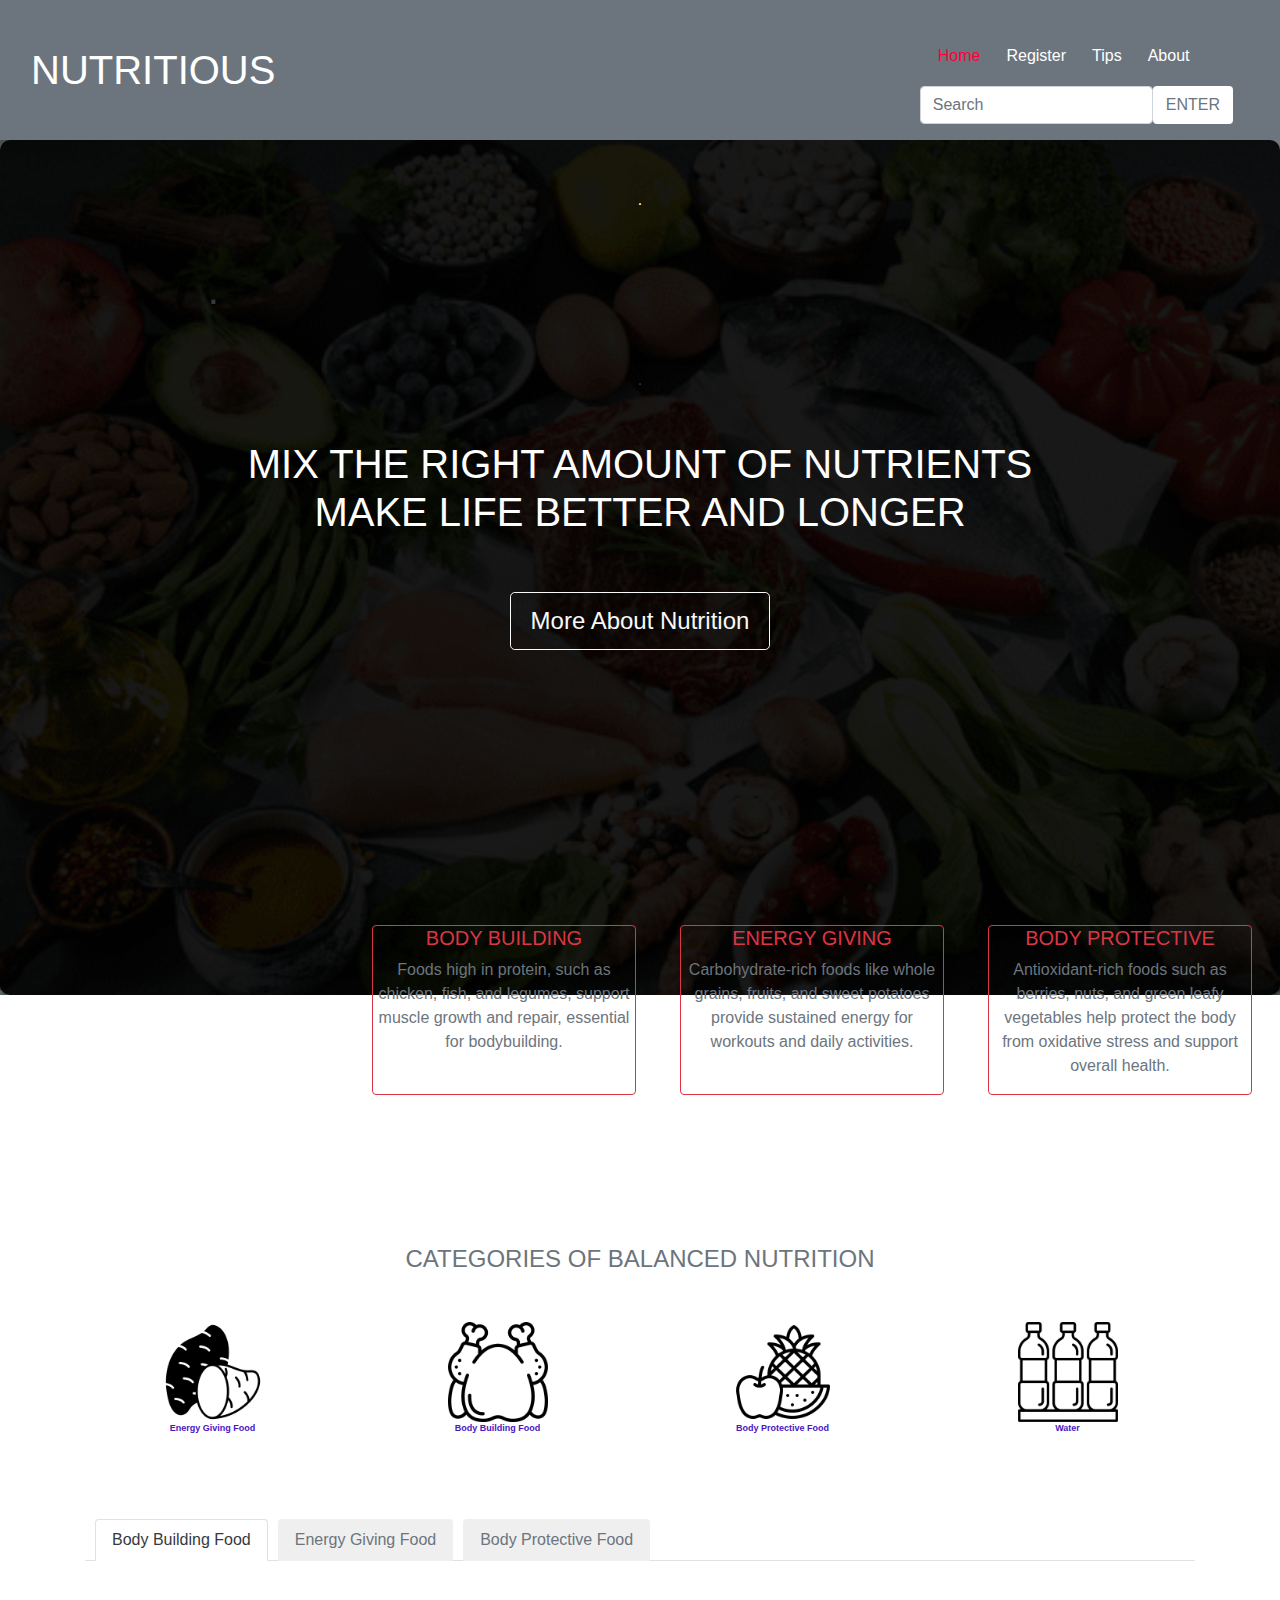
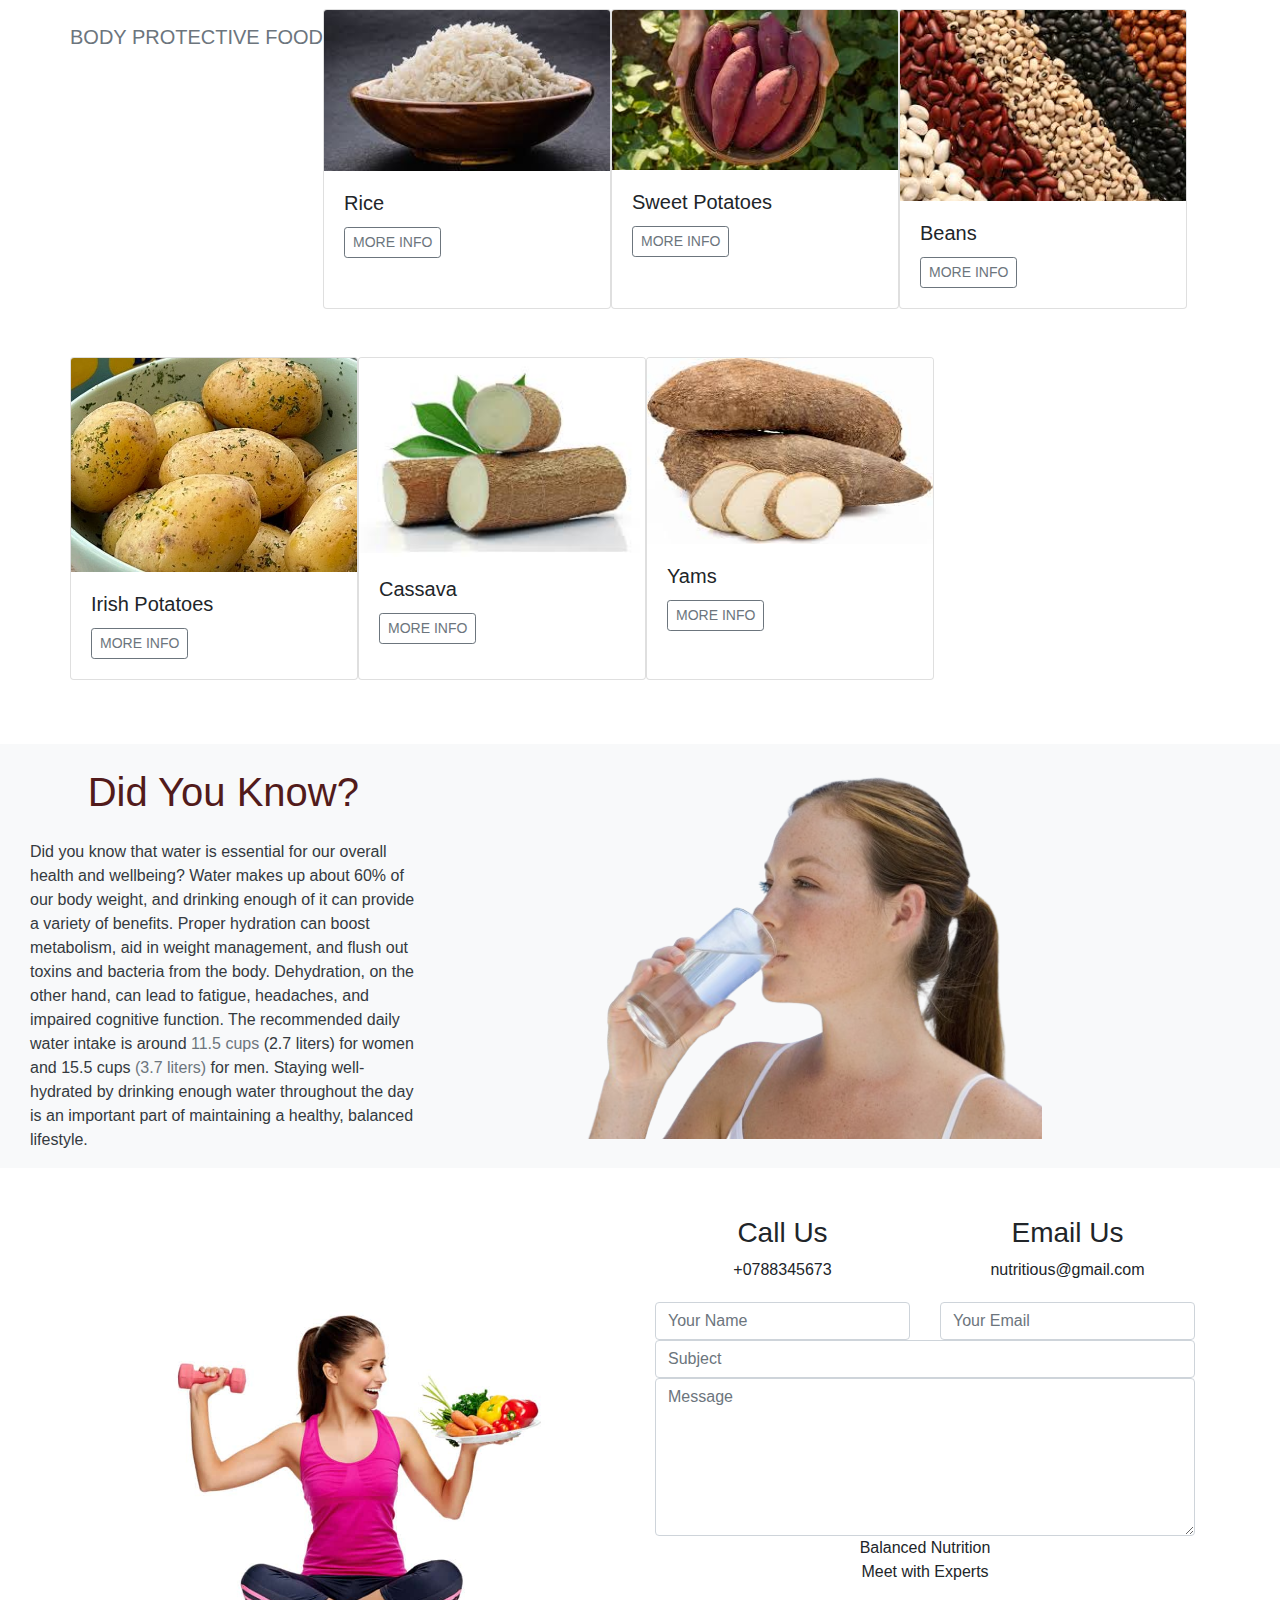
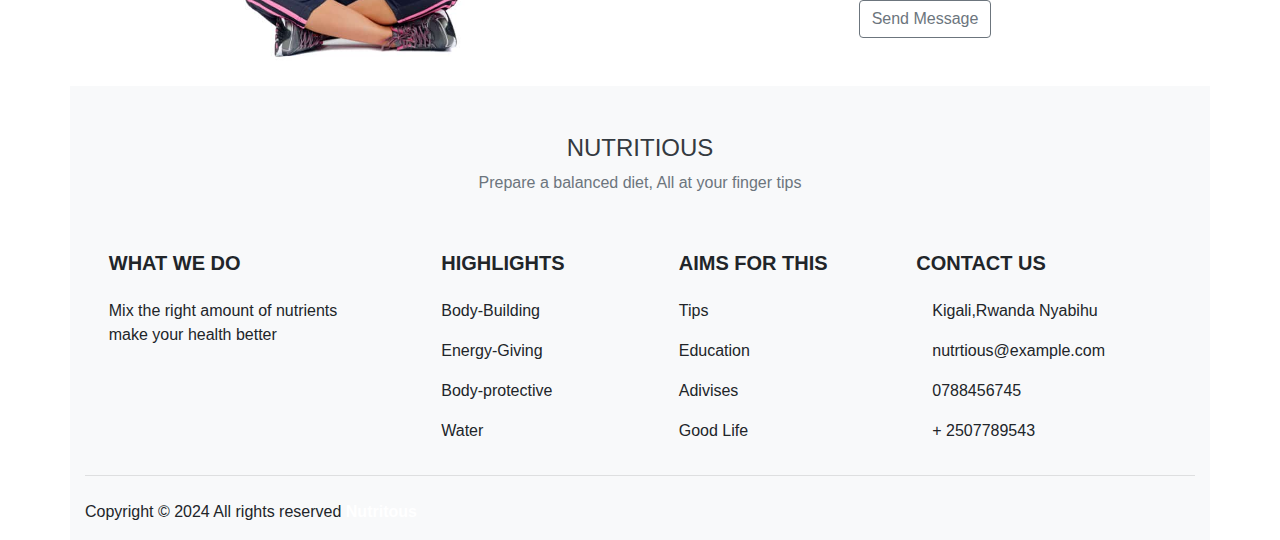
<file: Bootstrap/index.html>
<!DOCTYPE html>
<html lang="en">

<head>
  <meta charset="UTF-8">
  <meta name="viewport" content="width=device-width, initial-scale=1.0">
  <title>Document</title>
  <link rel="stylesheet" href="https://stackpath.bootstrapcdn.com/bootstrap/4.5.2/css/bootstrap.min.css">
  <link rel="stylesheet" href="index.css">
  <link href="https://cdn.jsdelivr.net/npm/bootstrap@5.2.3/dist/css/bootstrap.min.css" rel="stylesheet"
    integrity="sha384-rbsA2VBKQhggwzxH7pPCaAqO46MgnOM80zW1RWuH61DGLwZJEdK2Kadq2F9CUG65" crossorigin="anonymous">

  <style>
    .main-bg {
      background-image: url('Images/background.png');
      background-size: cover;
      background-position: center;
      height: 95vh;
      display: flex;
      align-items: center;
      justify-content: center;
    }

    .overlay {
      background-color: rgba(0, 0, 0, 0.9);
      width: 100%;
      height: 100%;
      border-radius: 10px;
      color: white;
      text-align: center;
    }

    .category-img {
      margin-bottom: 20px;
    }

    #do {
      transform: translate(80px, -55px);
      display: flex;
      float: right;
  flex-wrap: wrap;
  justify-content: center;
  gap: 20px;
  padding: 20px;
 
      
    }

    #under {
      margin-left: 2%;
      border-bottom:black 2px solid ;
      width: 22%;
    }


  


.navbar-collapse {
    position: fixed;
    top: 56px;
    left: -100%;
    width: 100%;
    height: 100vh;
    background-color: #333;
    transition: left 0.3s ease;
}
.navbar-collapse.show {
    left: 0;
}
.navbar-nav {
    flex-direction: column;
    align-items: center;
    margin-top: 20px;
}
.nav-item {
    margin-bottom: 10px;
}


.text-xxl {
    font-size: 2.5rem;
}


.btn-lg {
    font-size: 1.5rem;
    padding: 10px 20px;
}


.main-bg {
    height: 95vh;
    display: flex;
    align-items: center;
    justify-content: center;
    background-image: url('Images/background.png');
    background-size: cover;
    background-position: center;
}

.overlay {
    background-color: rgba(0, 0, 0, 0.9);
    width: 100%;
    height: 100%;
    border-radius: 10px;
    color: white;
    text-align: center;
}


#do {
    display: flex;
    flex-wrap: wrap;
    justify-content: center;
    gap: 20px;
    padding: 20px;
}

#under {
    border-bottom: black 2px solid;
    width: 22%;
}

@media (max-width: 768px) {
  
    .navbar-collapse {
        top: 0;
        height: auto;
        background-color: transparent;
        position: relative;
    }
    .navbar-nav {
        flex-direction: row;
        margin-top: 0;
    }
    .nav-item {
        margin-bottom: 0;
        margin-right: 10px;
    }
    
    .text-xxl {
        font-size: 2rem;
    }
    
    .btn-lg {
        font-size: 1.2rem;
        padding: 8px 16px;
    }
    
    #do {
        transform: none;
    }
    #under {
        margin-left: 0;
        width: auto;
    }
}

    
  </style>






</head>

<body>
  <nav class="navbar navbar-expand-lg bg-secondary container-fluid">
    <div class="container-fluid">
      <a class="navbar-brand text-xxl text-white" href="#">NUTRITIOUS</a>

    
      <button class="navbar-toggler" type="button" data-bs-toggle="collapse" data-bs-target="#navbarSupportedContent"
        aria-controls="navbarSupportedContent" aria-expanded="false" aria-label="Toggle navigation">
        <span class="navbar-toggler-icon"></span>
      </button>

      <div class="navbar" id="navbarSupportedContent">
        <ul class="navbar-nav me-auto mb-lg-0 ms-5">
          <li class="nav-item">
            <a class="nav-link active text me-5 ms-5" style="color: rgb(255, 0, 55);" href="index.html">Home</a>
          </li>
          <li class="nav-item">
            <a class="nav-link text text-white me-5" href="ContactUs.html">Register</a>
          </li>
          <li class="nav-item">
            <a class="nav-link text text-white me-5" href="tips.html">Tips</a>
          </li>
          <li class="nav-item">
            <a class="nav-link text text-white me-5" href="about.html">About</a>
          </li>
        </ul>
        <form class="d-flex me-5" role="search">
          <input class="form-control me-3" type="search" placeholder="Search" aria-label="Search">
          <button class="btn btn-white bg-white text text-secondary" type="submit">ENTER</button>
        </form>
      </div>
    </div>
  </nav>








  <section class="main-bg">
    <div class="overlay">
      <div class="mt-5">
        <p>.</p>
      </div>
      <div class="mt-5 col-sm-4 text text-xxl text-dark">
        <p>.</p>
      </div>
      <div class="mt-5 text-dark">.</div>
      <h2 class="text text-xxl text-white mt-5">MIX THE RIGHT AMOUNT OF NUTRIENTS <br> MAKE LIFE BETTER AND LONGER</h2>
      <button class="btn btn-outline-light text btn-lg mt-5 mb-5">More About Nutrition</button>
    </div>
  </section>



  <section class="col-12" id="do">

    <div class=" text-sm font-light text-center   " id="do">
      <div class=" border rounded border-danger " id="under">
        <h5 class="text-danger ">BODY BUILDING</h5>
        <p class="text-secondary">Foods high in protein, such as chicken, fish, and legumes, support muscle growth
          and repair, essential for bodybuilding.</p>
      </div>
      <div class=" border rounded border-danger  " id="under">
        <h5 class="text-danger font-medium ">ENERGY GIVING</h5>
        <p class="text-secondary">Carbohydrate-rich foods like whole grains, fruits, and sweet potatoes provide
          sustained energy for workouts and daily activities.</p>
      </div>
      <div class=" border border-danger rounded " id="under">
        <h5 class="text-danger  ">BODY PROTECTIVE</h5>
        <p class="text-secondary">Antioxidant-rich foods such as berries, nuts, and green leafy vegetables help
          protect the body from oxidative stress and support overall health.</p>
      </div>
    </div>
  </section>















  <section class="container ">
    <h4 class="text text-center mt-2 text-secondary">CATEGORIES OF BALANCED NUTRITION</h4>

    <div class="row justify-content-center mt-5">
      <div class="col-3 category-img">
        <figure class="text-center">
          <img src="Images/sweet-potato.png" alt="" height="100px">
          <figcaption class="text text-sm">Energy Giving Food</figcaption>
        </figure>
      </div>
      <div class="col-3 category-img">
        <figure class="text-center">
          <img src="Images/chicken.png" alt="" height="100px">
          <figcaption class="text text-sm">Body Building Food</figcaption>
        </figure>
      </div>
      <div class="col-3 category-img">
        <figure class="text-center">
          <img src="Images/fruits.png" alt="" height="100px">
          <figcaption class="text text-sm">Body Protective Food</figcaption>
        </figure>
      </div>
      <div class="col-3 category-img">
        <figure class="text-center">
          <img src="Images/water.png" alt="" height="100px">
          <figcaption class="text text-sm">Water</figcaption>
        </figure>
      </div>
    </div>
  </section>













  <section class="container mt-5 mb-5">





    <ul class="nav nav-tabs mb-5" id="myTab" role="tablist">
      <li class="nav-item" role="presentation">
        <button class="nav-link active text-dark" id="home-tab" data-bs-toggle="tab" data-bs-target="#home-tab-pane"
          type="button" role="tab" aria-controls="home-tab-pane" aria-selected="true">Body Building Food</button>
      </li>
      <li class="nav-item" role="presentation">
        <button class="nav-link text text-secondary" id="profile-tab" data-bs-toggle="tab"
          data-bs-target="#profile-tab-pane" type="button" role="tab" aria-controls="profile-tab-pane"
          aria-selected="false">Energy Giving Food</button>
      </li>
      <li class="nav-item" role="presentation">
        <button class="nav-link text text-secondary" id="contact-tab" data-bs-toggle="tab"
          data-bs-target="#contact-tab-pane" type="button" role="tab" aria-controls="contact-tab-pane"
          aria-selected="false">Body Protective Food</button>
      </li>
    </ul>
    <div class="tab-content" id="myTabContent">
      <div class="tab-pane fade show active " id="home-tab-pane" role="tabpanel" aria-labelledby="home-tab"
        tabindex="0">

        <div class="row ">
          <h5 class="text text-center text-secondary mt-3 mb-2 ">
            BODY PROTECTIVE FOOD
          </h5>
          <div class="card ms-5 mb-5" style="width: 18rem;">
            <img src="Images/rice.jpeg" class="card-img-top img-fluid alt=" ...">
            <div class="card-body">
              <h5 class="card-title">Rice</h5>
              <a href="#" class="btn  btn-sm btn-outline-secondary">MORE INFO</a>
            </div>
          </div>




          <div class="card ms-3 mb-5 " style="width: 18rem;">
            <img src="Images/images.jpeg" class="card-img-top" alt="...">
            <div class="card-body">
              <h5 class="card-title">Sweet Potatoes</h5>
              <a href="#" class="btn  btn-sm btn-outline-secondary">MORE INFO</a>
            </div>
          </div>



          <div class="card ms-3 mb-5" style="width: 18rem;">
            <img src="Images/beans.jpeg" class="card-img-top img-fluid alt=" ...">
            <div class="card-body">
              <h5 class="card-title">Beans</h5>
              <a href="#" class="btn  btn-sm btn-outline-secondary">MORE INFO</a>
            </div>
          </div>


          <div class="card ms-5 " style="width: 18rem;">
            <img src="Images/potatoes.jpg" class="card-img-top" alt="...">
            <div class="card-body">
              <h5 class="card-title">Irish Potatoes</h5>
              <a href="#" class="btn  btn-sm btn-outline-secondary">MORE INFO</a>
            </div>
          </div>


          <div class="card ms-3" style="width: 18rem;">
            <img src="Images/cassava.jpeg" class="card-img-top" alt="...">
            <div class="card-body">
              <h5 class="card-title">Cassava</h5>
              <a href="#" class="btn  btn-sm btn-outline-secondary">MORE INFO</a>
            </div>
          </div>





          <div class="card ms-3" style="width: 18rem;">
            <img src="Images/yams.jpeg" class="card-img-top" alt="...">
            <div class="card-body">
              <h5 class="card-title">Yams</h5>
              <a href="#" class="btn  btn-sm btn-outline-secondary">MORE INFO</a>
            </div>
          </div>
          <div class="col-6 align-items-center mt-3 ms-5">

          </div>

        </div>



      </div>
      <div class="tab-pane fade" id="profile-tab-pane" role="tabpanel" aria-labelledby="profile-tab" tabindex="0">






        <div class="row">
          <h5 class="text text-center text-secondary mt-3 mb-2 ">
            BODY BUILDING FOOD
          </h5>
          <div class="card ms-5" style="width: 18rem;  ">
            <img src="Images/chicken.jpg" class="card-img-top" height="" alt="...">
            <div class="card-body">
              <h5 class="card-title">Meat</h5>
              <a href="#" class="btn  text  text-sm btn-sm btn-outline-secondary">MORE INFO</a>
            </div>
          </div>


          <div class="card ms-3" style="width: 18rem;">
            <img src="Images/fish.jpeg" class="card-img-top" alt="...">
            <div class="card-body">
              <h5 class="card-title">Fish</h5>
              <a href="#" class="btn  btn-sm btn-outline-secondary">MORE INFO</a>
            </div>
          </div>



          <div class="card ms-3" style="width: 18rem; ">
            <img src="Images/milk.jpeg" class="card-img-top" alt="...">
            <div class="card-body">
              <h5 class="card-title">Milk</h5>
              <a href="#" class="btn  btn-sm btn-outline-secondary">MORE INFO</a>
            </div>
          </div>
          <div class="col-6 align-items-center mt-3 ms-5">

          </div>

        </div>






      </div>
      <div class="tab-pane fade" id="contact-tab-pane" role="tabpanel" aria-labelledby="contact-tab" tabindex="0">





        <div class="row">
          <h5 class="text text-center text-secondary mt-3 mb-2 ">
            ENERGY GIVING FOOD
          </h5>
          <div class="card ms-5" style="width: 18rem;">
            <img src="Images/rice.jpeg" class="card-img-top" alt="...">
            <div class="card-body">
              <h5 class="card-title">Rice</h5>
              <a href="#" class="btn  btn-sm btn-outline-secondary">MORE INFO</a>
            </div>
          </div>





          <div class="card ms-3" style="width: 18rem;">
            <img src="Images/cassava.jpeg " class="card-img-top" alt="...">
            <div class="card-body">
              <h5 class="card-title">Cassava</h5>
              <a href="#" class="btn  btn-sm btn-outline-secondary">MORE INFO</a>
            </div>
          </div>


          <div class="card ms-3" style="width: 18rem;">
            <img src="Images/yams.jpeg" class="card-img-top" alt="...">
            <div class="card-body">
              <h5 class="card-title">Yams</h5>
              <a href="#" class="btn  btn-sm btn-outline-secondary">MORE INFO</a>
            </div>
          </div>
          <div class="col-6 align-items-center mt-3 ms-5">
          </div>

        </div>











  </section>








  <section class="container-fluid d-flex mt-5 mb-5 bg-light ">


    <div class="col-4">
      <H1 class="text text-center mt-4 " style="color: rgb(82, 27, 27);">Did You Know?</H1>
      <p class="text  text-align-justify  ms-5 mt-4 text-dark">Did you know that water is essential for our overall
        health and wellbeing? Water makes up about 60%
        of our body weight, and drinking enough of it can
        provide a variety of benefits. Proper hydration can
        boost metabolism, aid in weight management,
        and flush out toxins and bacteria from the body.
        Dehydration, on the other hand, can lead to fatigue,
        headaches, and impaired cognitive function. The
        recommended daily water intake is around <span class="text text-secondary">11.5 cups</span>
        (2.7 liters) for women and 15.5 cups
        <span class="text text-secondary">(3.7 liters)</span> for men.
        Staying well-hydrated by drinking enough water throughout
        the day is an important part of maintaining a healthy, balanced lifestyle.
      </p>
    </div>
    <div class="col-6">
      <img src="Images/happy-removebg-preview.png" class="img-fluid " alt="">

    </div>
  </section>





  <div class="container section-title d-flex mt-5">
  </div>
  </span>

  <div class="container " data-aos="fade-up" data-aos-delay="100">

    <div class="row gy-4">

      <div class="col-lg-6">
        <div class="info-item d-flex flex-column justify-content-center align-items-center" data-aos="fade-up"
          data-aos-delay="200">
          <i class="bi bi-geo-alt"></i>

        </div>
      </div>

      <div class="col-lg-3 col-md-6">
        <div class="info-item d-flex flex-column justify-content-center align-items-center" data-aos="fade-up"
          data-aos-delay="300">
          <i class="bi bi-telephone"></i>
          <h3>Call Us</h3>
          <p>+0788345673</p>
        </div>
      </div>

      <div class="col-lg-3 col-md-6">
        <div class="info-item d-flex flex-column justify-content-center align-items-center" data-aos="fade-up"
          data-aos-delay="400">
          <i class="bi bi-envelope"></i>
          <h3>Email Us</h3>
          <p>nutritious@gmail.com</p>
        </div>
      </div>

    </div>

    <div class="row gy-4 mt-1 d-flex">
      <div class="col-lg-6" data-aos="fade-up" data-aos-delay="300">
        <img src="Images/contact us.jpeg" class="img-fluid" e alt="">

      </div>

      <div class="col-lg-6">
        <form action="forms/contact.php" method="post" class="php-email-form" data-aos="fade-up" data-aos-delay="400">
          <div class="row gy-4">

            <div class="col-md-6">
              <input type="text" name="name" class="form-control" placeholder="Your Name" required="">
            </div>

            <div class="col-md-6 ">
              <input type="email" class="form-control" name="email" placeholder="Your Email" required="">
            </div>

            <div class="col-md-12">
              <input type="text" class="form-control" name="subject" placeholder="Subject" required="">
            </div>

            <div class="col-md-12">
              <textarea class="form-control" name="message" rows="6" placeholder="Message" required=""></textarea>
            </div>

            <div class="col-md-12 text-center">
              <div class="loading">Balanced Nutrition</div>
              <div class="sent-message">Meet with Experts</div>

              <button class="btn btn-outline-secondary mt-3 mb-5" type="submit">Send Message</button>
            </div>

          </div>
        </form>
      </div>








      <footer class="container-fluid  bg-light text-white pt-5 pb-4">
        <h4 class="text text-center text-dark">NUTRITIOUS</h4>
        <p class="text text-secondary align-items-center text-center">Prepare a balanced diet, All at your finger tips
        </p>


      </footer>
      <div class="container-fluid text-center bg-light text-md-left">
        <div class="row text-center text-md-left">
          <div class="col-md-3 col-lg-3 mx-auto mt-3">
            <h5 class="text-uppercase mb-4 font-weight-bold">WHAT WE DO</h5>
            <p>Mix the right amount of nutrients make your health better</p>
          </div>
          <div class="col-md-2 col-lg-2 col-xl-2 mx-auto mt-3">
            <h5 class="text-uppercase mb-4 font-weight-bold">HIGHLIGHTS</h5>
            <p>Body-Building</p>
            <p>Energy-Giving</p>
            <p>Body-protective</p>
            <p>Water</p>
          </div>
          <div class="col-md-3 col-lg-2 col-xl-2 mx-auto mt-3">
            <h5 class="text-uppercase mb-4 font-weight-bold">AIMS FOR THIS</h5>
            <p>Tips</p>
            <p>Education</p>
            <p>Adivises</p>
            <p>Good Life</p>
          </div>
          <div class="col-md-4 col-lg-3 col-xl-3 mx-auto mt-3">
            <h5 class="text-uppercase mb-4 font-weight-bold">Contact Us</h5>
            <p><i class="mr-3"></i> Kigali,Rwanda Nyabihu</p>
            <p><i class="mr-3"></i> nutrtious@example.com</p>
            <p><i class="mr-3"></i> 0788456745</p>
            <p><i class="mr-3"></i> + 2507789543</p>
          </div>
        </div>
        <hr class="mb-4">
        <div class="row align-items-center">
          <div class="col-md-9 ">
            <p class="text me-5"> Copyright &copy; 2024 All rights reserved <a href="#" style="text-decoration: none;">
                <strong class="text-white">Nutritous</strong> </a> </p>
          </div>
        </div>
      </div>










      <script src=" https://cdn.jsdelivr.net/npm/bootstrap@5.3.3/dist/js/bootstrap.bundle.min.js"></script>
</body>

</html>
</file>
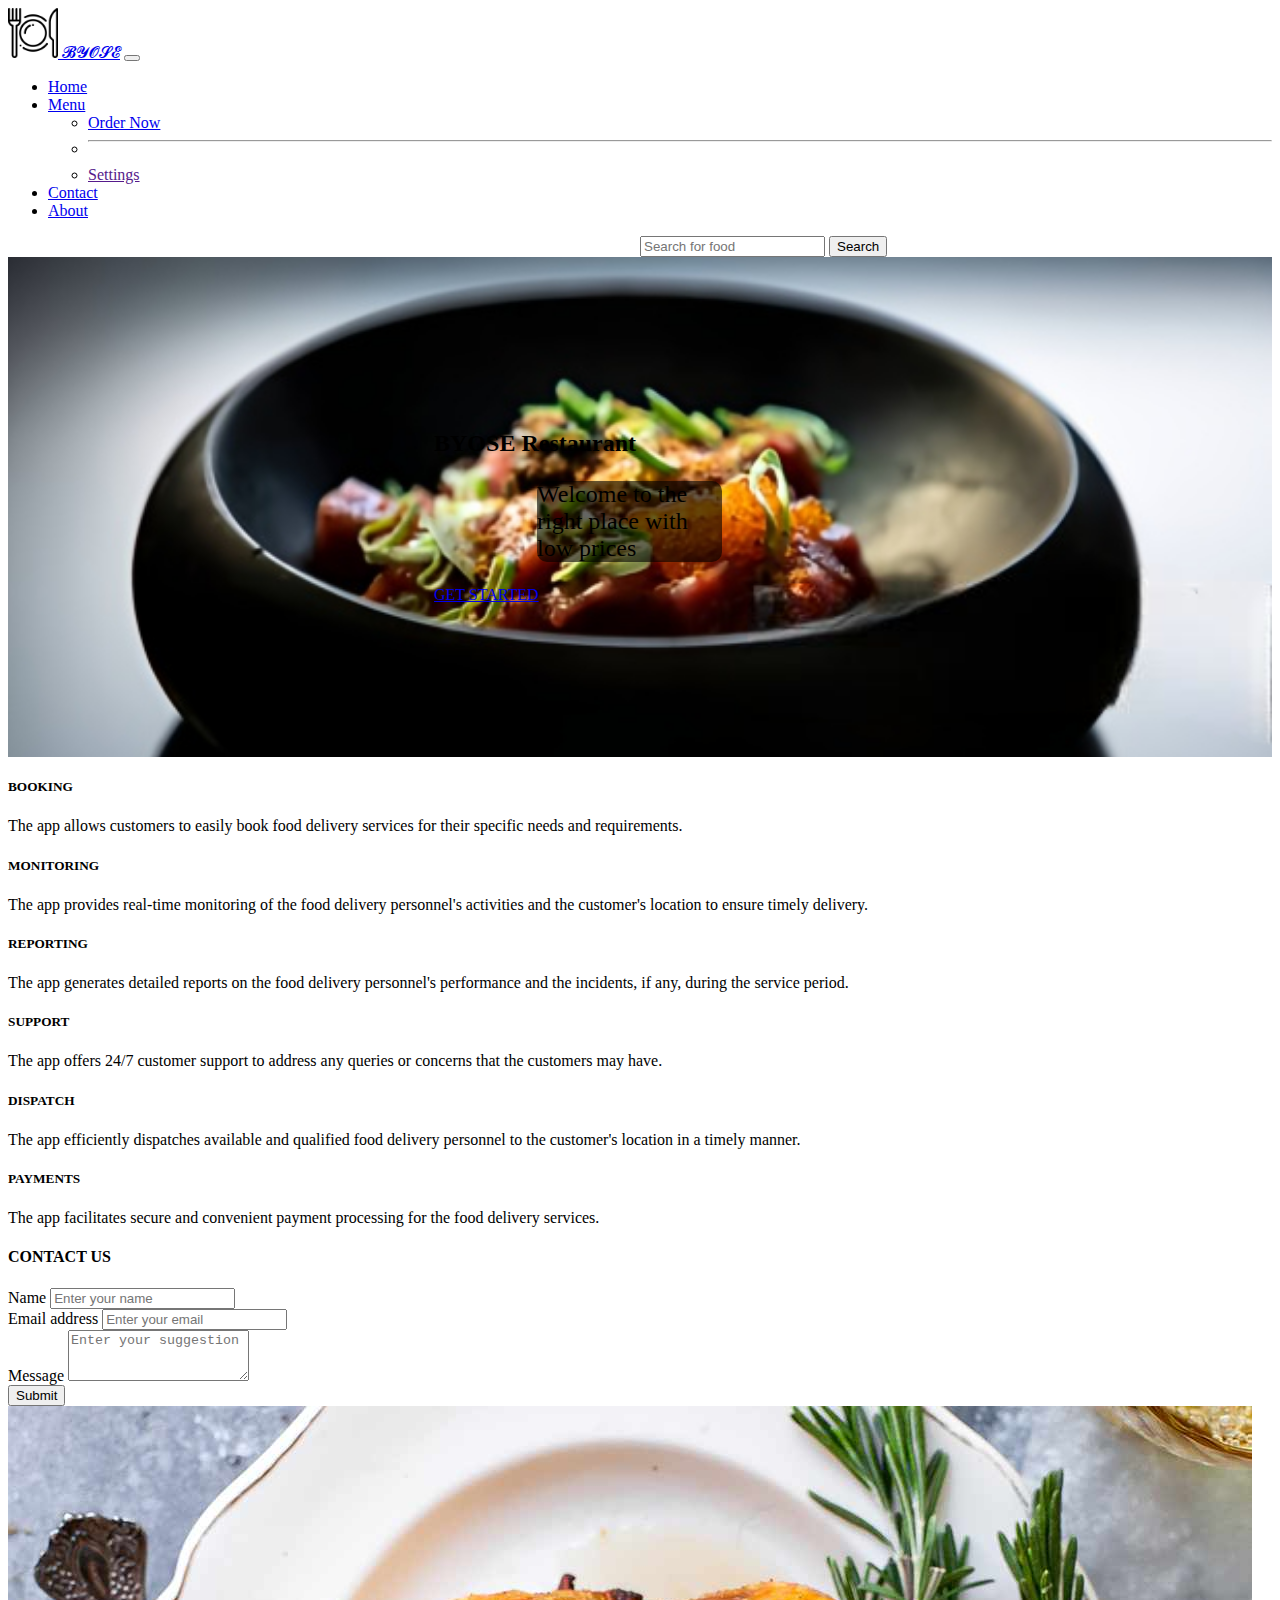
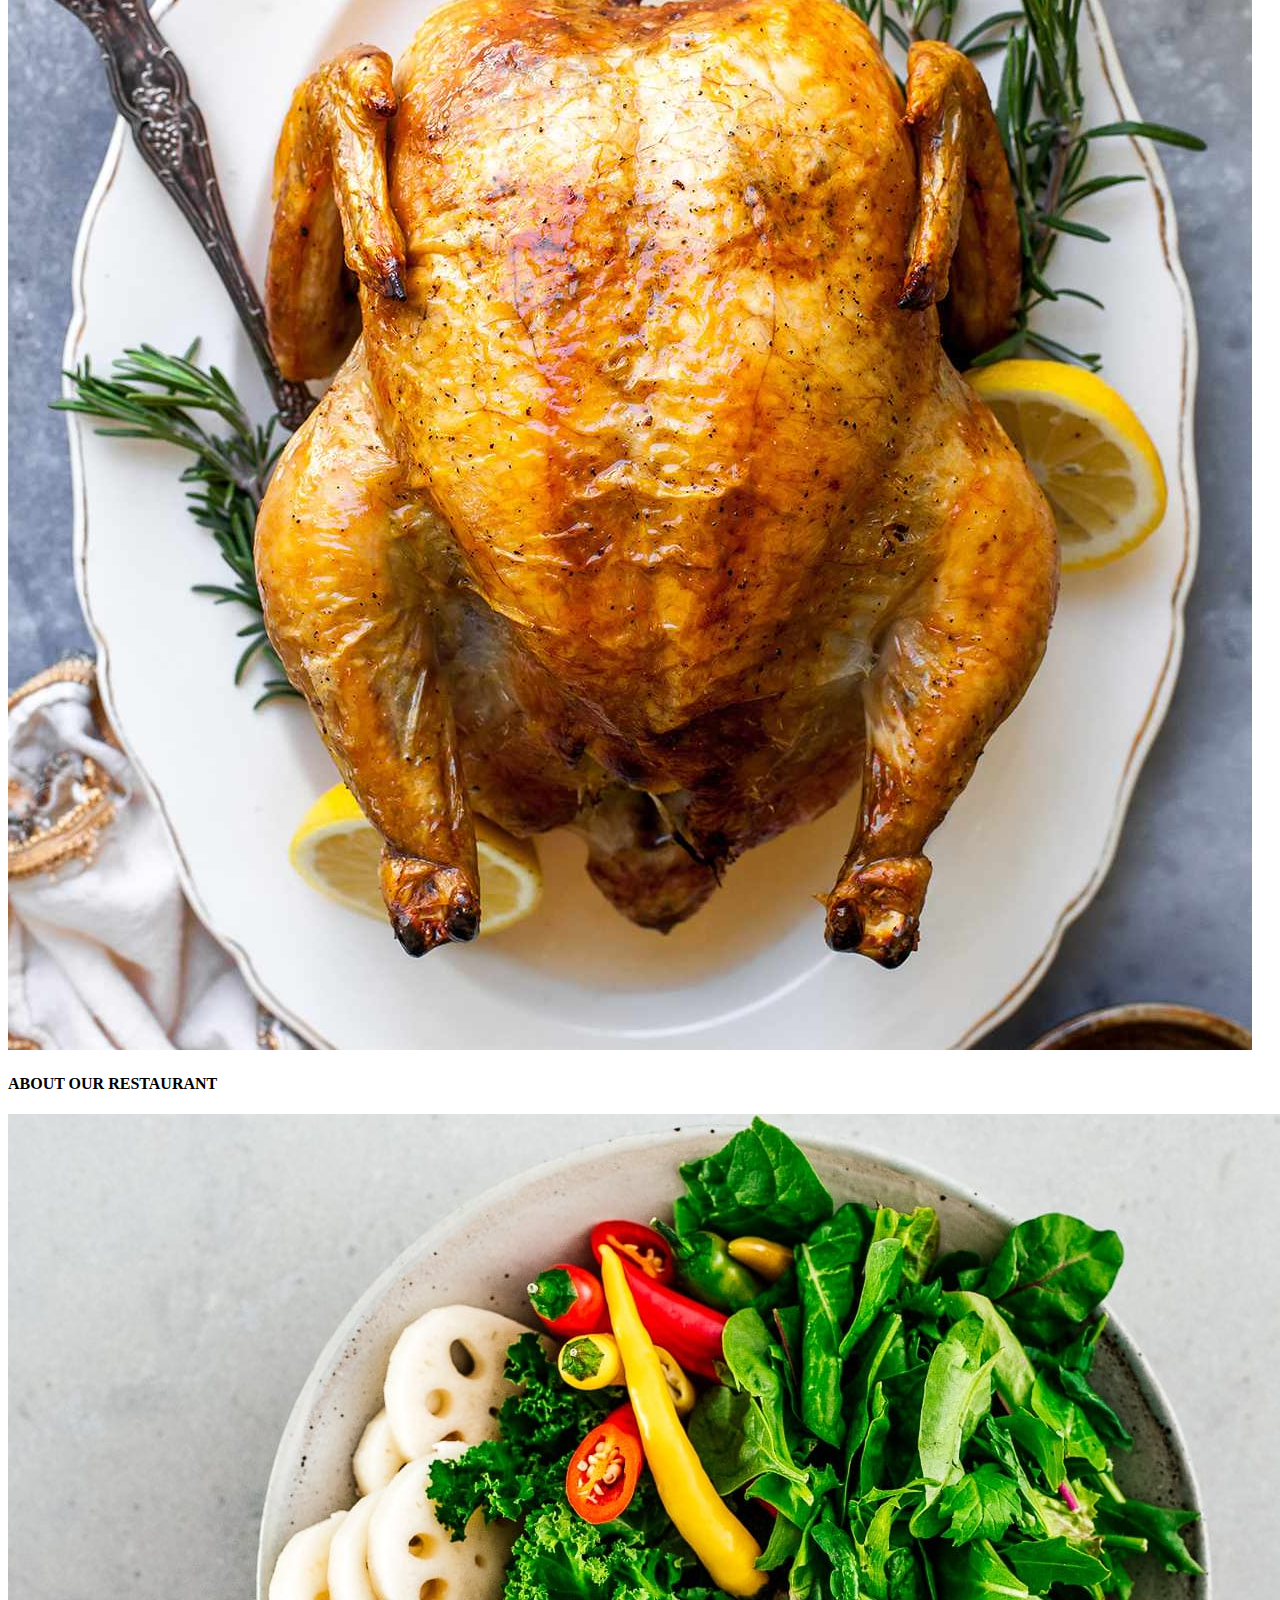
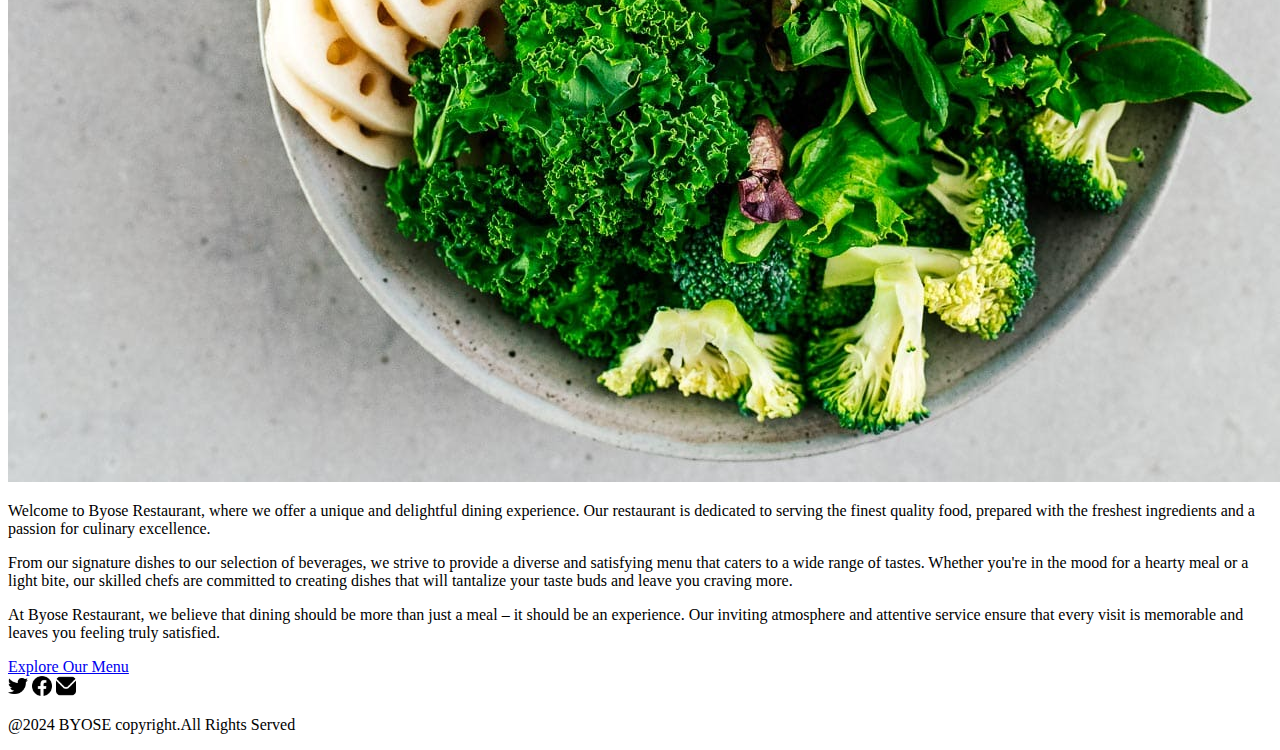
<file: food-app Bootstrap/front-end/index.html>
<!doctype html>
<html lang="en">

<head>
    <meta charset="utf-8">
    <meta name="viewport" content="width=device-width, initial-scale=1">
    <title>Byose Restaurant</title>
    <link href="https://cdn.jsdelivr.net/npm/bootstrap@5.2.3/dist/css/bootstrap.min.css" rel="stylesheet"
        integrity="sha384-rbsA2VBKQhggwzxH7pPCaAqO46MgnOM80zW1RWuH61DGLwZJEdK2Kadq2F9CUG65" crossorigin="anonymous">
    <style>
        .aurore {
            background-image: url("../Images/gettyimages-1306624593-612x612.jpg");
            background-size: cover;
            background-position: center;
            height: 500px;
            display: flex;
            align-items: center;
            justify-content: center;

        }

        .card {
            transition: transform 0.3s ease;
        }

        .card:hover {
            transform: translateY(-10px);
        }

        .social-icons a {
            transition: transform 0.3s ease;
        }

        .social-icons a:hover {
            transform: scale(1.2);
        }
    </style>
</head>

<body>

    <nav class="navbar navbar-expand-lg bg-light">
        <div class="container-fluid">
            <a class="navbar-brand" href="#">
                <img src="../Images/restaurant.png" class="img-fluid ms-4" alt="Byose Restaurant Logo"
                    style="max-height: 50px;">
            </a>
            <a class="navbar-brand" href="#">𝓑𝓨𝓞𝓢𝓔</a>
            <button class="navbar-toggler" type="button" data-bs-toggle="collapse"
                data-bs-target="#navbarSupportedContent" aria-controls="navbarSupportedContent" aria-expanded="false"
                aria-label="Toggle navigation">
                <span class="navbar-toggler-icon"></span>
            </button>
            <div class="collapse navbar-collapse justify-content-center" id="navbarSupportedContent">
                <ul class="navbar-nav mb-2 mb-lg-0">
                    <li class="nav-item ms-4">
                        <a class="nav-link active text-danger" aria-current="page" href="index.html">Home</a>
                    </li>

                    <li class="nav-item dropdown ms-5">
                        <a class="nav-link dropdown-toggle" href="#" role="button" data-bs-toggle="dropdown"
                            aria-expanded="false">
                            Menu
                        </a>
                        <ul class="dropdown-menu ">
                            <li><a class="dropdown-item" href="menu.html">Order Now</a></li>
                            <li>



                                <hr class="dropdown-divider">
                            </li>
                            <li><a class="dropdown-item" href=""> Settings </a></li>
                        </ul>
                    </li>

                    <li class="nav-item ms-5">
                        <a class="nav-link" href="contact.html">Contact </a>
                    </li>






                    <li class="nav-item ms-5">
                        <a class="nav-link" href="#about">About </a>
                    </li>






                </ul>
                <form class="d-flex ms-5" role="search" style="transform: translateX(50%);">
                    <input class="form-control border border-danger me-1" type="search" placeholder="Search for food "
                        aria-label="Search">
                    <button class="btn btn-outline-danger" type="submit">Search </button>
                </form>
            </div>
        </div>
    </nav>

    <section class="aurore">
        <div class="container text-center">
            <h2 class="text-danger">BYOSE Restaurant</h2>
            <p class="text text-warning"
                style="font-weight: 500; font-size: x-large; background-color:rgb(0, 0, 0,0.6); width: 45%; border-radius: 10px; margin-left: 25%;">
                Welcome to the right place with low prices</p>
            <a href="contact.html" class="btn btn-danger">GET STARTED</a>
        </div>
    </section>










    <section class="services-section bg-light py-5">
        <div class="container">
            <div class="row">
                <div class="col-md-4">
                    <div class="card text-center">
                        <div class="card-body">
                            <h5 class="card-title">BOOKING</h5>
                            <p class="card-text">The app allows customers to easily book food delivery services for
                                their specific needs and requirements.</p>
                        </div>
                    </div>
                </div>
                <div class="col-md-4">
                    <div class="card text-center">
                        <div class="card-body">
                            <h5 class="card-title">MONITORING</h5>
                            <p class="card-text">The app provides real-time monitoring of the food delivery personnel's
                                activities and the customer's location to ensure timely delivery.</p>
                        </div>
                    </div>
                </div>
                <div class="col-md-4">
                    <div class="card text-center">
                        <div class="card-body">
                            <h5 class="card-title">REPORTING</h5>
                            <p class="card-text">The app generates detailed reports on the food delivery personnel's
                                performance and the incidents, if any, during the service period.</p>
                        </div>
                    </div>
                </div>
                <div class="col-md-4 mt-4">
                    <div class="card text-center">
                        <div class="card-body">
                            <h5 class="card-title">SUPPORT</h5>
                            <p class="card-text">The app offers 24/7 customer support to address any queries or concerns
                                that the customers may have.</p>
                        </div>
                    </div>
                </div>
                <div class="col-md-4 mt-4">
                    <div class="card text-center">
                        <div class="card-body">
                            <h5 class="card-title">DISPATCH</h5>
                            <p class="card-text">The app efficiently dispatches available and qualified food delivery
                                personnel to the customer's location in a timely manner.</p>
                        </div>
                    </div>
                </div>
                <div class="col-md-4 mt-4">
                    <div class="card text-center">
                        <div class="card-body">
                            <h5 class="card-title">PAYMENTS</h5>
                            <p class="card-text">The app facilitates secure and convenient payment processing for the
                                food delivery services.</p>
                        </div>
                    </div>
                </div>
            </div>
        </div>
    </section>





    <section class="py-5  ">
        <div class="container  ">
            <h4 class="text-center text-danger mb-5">CONTACT US</h5>
                <div class="row justify-content-center border bg-light border-light py-5 rounded ">
                    <div class="col-md-4  ">
                        <form class="">
                            <div class="mb-3">
                                <label for="name" class="form-label">Name</label>
                                <input type="text" class="form-control" id="name" placeholder="Enter your name">
                            </div>
                            <div class="mb-3">
                                <label for="email" class="form-label">Email address</label>
                                <input type="email" class="form-control" id="email" placeholder="Enter your email">
                            </div>
                            <div class="mb-3">
                                <label for="message" class="form-label">Message</label>
                                <textarea class="form-control" id="message" rows="3"
                                    placeholder="Enter your suggestion"></textarea>
                            </div>
                            <button type="submit" class="btn btn-outline-danger">Submit</button>
                        </form>
                    </div>
                    <div class="col-4">
                        <div class="d-flex flex-column align-items-center">

                            <img src="../Images/chicken.jpg" class="img-fluid rounded" alt="">

                        </div>
                    </div>
                </div>
        </div>
    </section>











    <section class="about py-5" id="about">
        <div class="container">
            <h4 class="text-center  text text-danger  mb-5">ABOUT OUR RESTAURANT</h4>
            <div class="row">
                <div class="col-md-6">
                    <img src="../Images/imag.jpg" class="img-fluid rounded mb-3" alt="Food Image 1">
                </div>
                <div class="col-md-6">
                    <p>Welcome to Byose Restaurant, where we offer a unique and delightful dining experience. Our
                        restaurant is dedicated to serving the finest quality food, prepared with the freshest
                        ingredients and a passion for culinary excellence.</p>
                    <p>From our signature dishes to our selection of beverages, we strive to provide a diverse and
                        satisfying menu that caters to a wide range of tastes. Whether you're in the mood for a hearty
                        meal or a light bite, our skilled chefs are committed to creating dishes that will tantalize
                        your taste buds and leave you craving more.</p>
                    <p>At Byose Restaurant, we believe that dining should be more than just a meal – it should be an
                        experience. Our inviting atmosphere and attentive service ensure that every visit is memorable
                        and leaves you feeling truly satisfied.</p>
                    <a href="menu.html" class="btn btn-danger">Explore Our Menu</a>
                </div>
            </div>
        </div>
    </section>















    <footer class="bg-light py-3 mt-1">
        <div class="container d-flex justify-content-center social-icons">
            <a href="#" class="mx-3"><img src="../Images/twitter.png" class="img-fluid" style="max-height: 20px;"></a>
            <a href="#" class="mx-3"><img src="../Images/facebook.png" class="img-fluid" style="max-height: 20px;"></a>
            <a href="#" class="mx-3"><img src="../Images/envelope.png" class="img-fluid" style="max-height: 20px;"></a>
        </div>
        <p class="text text-center text-danger-emphasis">@2024 BYOSE copyright.All Rights Served</p>
    </footer>

    <script src="https://cdn.jsdelivr.net/npm/bootstrap@5.2.3/dist/js/bootstrap.bundle.min.js"
        integrity="sha384-kenU1KFdBIe4zVF0s0G1M5b4hcpxyD9F7jL+jjXkk+Q2h455rYXK/7HAuoJl+0I4"
        crossorigin="anonymous"></script>
</body>

</html>
</file>
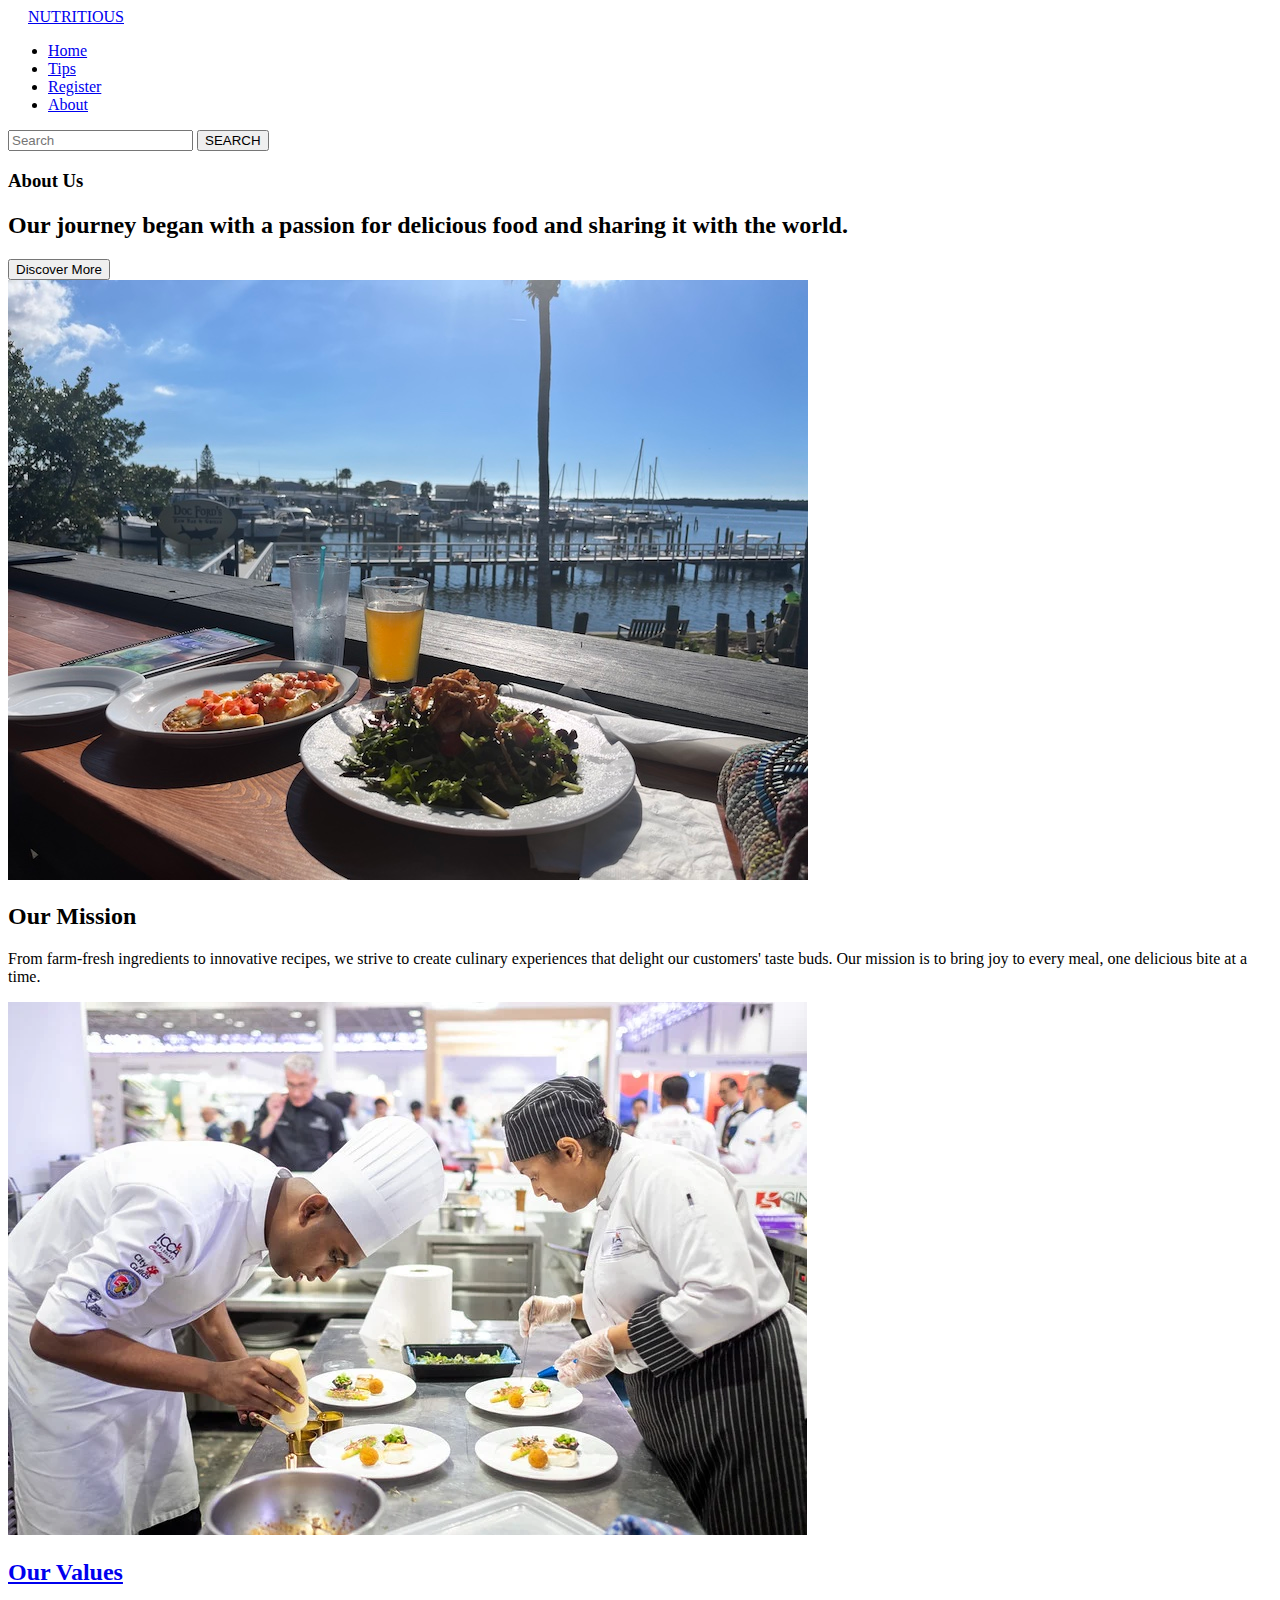
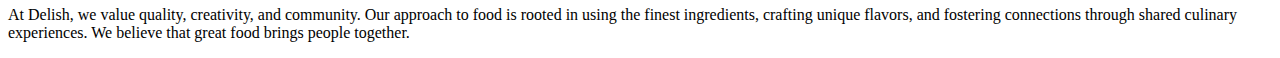
<file: Bootstrap/about.html>
<!DOCTYPE html>
<html lang="en">
<head>
    <meta charset="UTF-8">
    <meta name="viewport" content="width=device-width, initial-scale=1.0">
    <title>About page</title>
    <link href="https://cdn.jsdelivr.net/npm/bootstrap@5.2.3/dist/css/bootstrap.min.css" rel="stylesheet"
    integrity="sha384-rbsA2VBKQhggwzxH7pPCaAqO46MgnOM80zW1RWuH61DGLwZJEdK2Kadq2F9CUG65" crossorigin="anonymous">
</head>
<body>
    <nav class="navbar navbar-expand-lg bg-secondary container-fluid">
        <div class="container-fluid">
            <a class="navbar-brand text-xxl text-white" style="padding: 20px;" href="#">NUTRITIOUS</a>
    
            <div class="collapse text navbar-collapse text-center" id="navbarSupportedContent">
                <ul class="navbar-nav me-auto mb-lg-0 ms-5">
                    <li class="nav-item">
                        <a class="nav-link active text me-5 text text-white"  href="index.html">Home</a>
                    </li>
                    <li class="nav-item">
                        <a class="nav-link me-5 text text-white" href="tips.html">Tips</a>
                    </li>
    
                    <li class="nav-item">
                        <a class="nav-link text me-5 text-white" href="ContactUs.html">Register</a>
                    </li>
    
                    <li class="nav-item">
                        <a class="nav-link me-5 text text-danger"  href="about.html">About</a>
                    </li>
                </ul>
                <form class="d-flex me-5" role="search">
                    <input class="form-control me-3" type="search" placeholder="Search" aria-label="Search">
                    <button class="btn btn-white bg-white text text-secondary" type="submit">SEARCH</button>
                </form>
            </div>
        </div>
    </nav>

    <section class="py-3 py-md-5 py-xl-8">
        <div class="container">
            <div class="row">
                <div class="col-12 col-md-10 col-lg-8">
                    <h3 class="fs-5 mb-2 text-secondary text-uppercase">About Us</h3>
                    <h2 class="display-5 mb-4">Our journey began with a passion for delicious food and sharing it with the world.</h2>
                    <button type="button" class="btn btn-lg btn-outline-secondary mb-3 mb-md-4 mb-xl-5">Discover More</button>
                </div>
            </div>
        </div>
    
        <div class="container overflow-hidden">
            <div class="row gy-4 gy-lg-0">
                <div class="col-12 col-lg-6">
                    <article>
                        <div class="card border-0">
                            <img class="card-img-top img-fluid m-0" loading="lazy" src="Images/frr.jpg" alt="Our Vision">
                            <div class="card-body border bg-white p-4">
                                <div class="entry-header mb-3">
                                    <h2 class="card-title entry-title h4 mb-0">
                                        <a class="link-dark text-decoration-none">Our Mission</a>
                                    </h2>
                                </div>
                                <p class="card-text entry-summary text-secondary mb-3">From farm-fresh ingredients to innovative recipes, we strive to create culinary experiences that delight our customers' taste buds. Our mission is to bring joy to every meal, one delicious bite at a time.</p>
                            </div>
                        </div>
                    </article>
                </div>
                <div class="col-12 col-lg-6">
                    <article>
                        <div class="card border-0">
                            <img class="card-img-top img-fluid m-0" loading="lazy" src="Images/cooker.webp" alt="Our Approach">
                            <div class="card-body border bg-white p-4">
                                <div class="entry-header mb-3">
                                    <h2 class="card-title entry-title h4 mb-0">
                                        <a class="link-dark text-decoration-none" href="#!">Our Values</a>
                                    </h2>
                                </div>
                                <p class="card-text entry-summary text-secondary mb-3">At Delish, we value quality, creativity, and community. Our approach to food is rooted in using the finest ingredients, crafting unique flavors, and fostering connections through shared culinary experiences. We believe that great food brings people together.</p>
                            </div>
                        </div>
                    </article>
                </div>
            </div>
        </div>
    </section>

    <script src=" https://cdn.jsdelivr.net/npm/bootstrap@5.3.3/dist/js/bootstrap.bundle.min.js"></script>
</body>
</html>
</file>
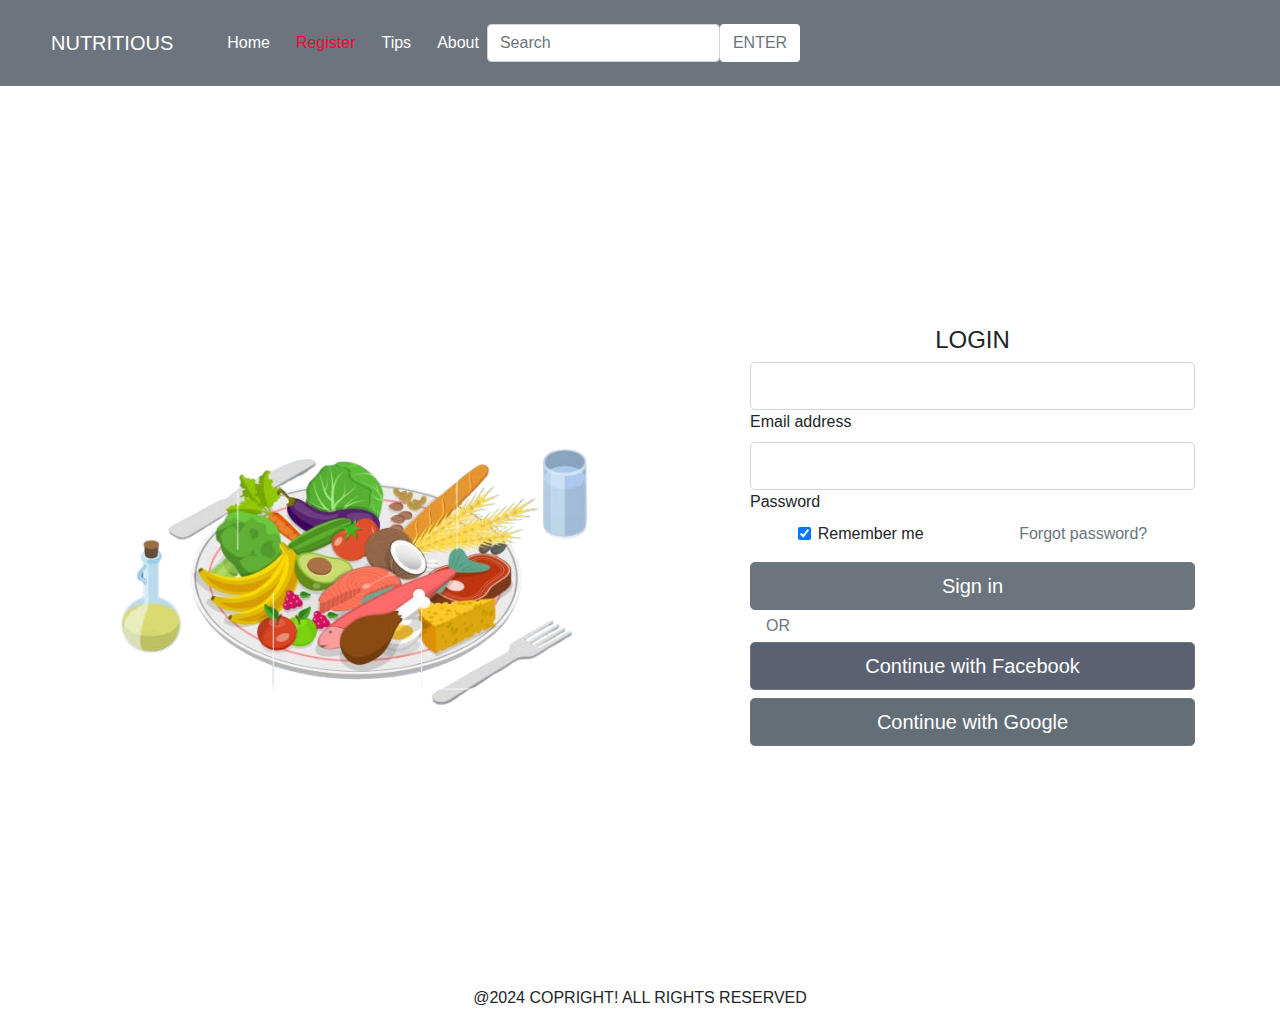
<file: Bootstrap/ContactUs.html>
<!DOCTYPE html>
<html lang="en">

<head>
    <meta charset="UTF-8">
    <meta name="viewport" content="width=device-width, initial-scale=1.0">
    <title>Document</title>
    <link rel="stylesheet" href="index.css">
    <link rel="stylesheet" href="https://stackpath.bootstrapcdn.com/bootstrap/4.5.2/css/bootstrap.min.css">
    <link href="https://cdn.jsdelivr.net/npm/bootstrap@5.1.3/dist/css/bootstrap.min.css" rel="stylesheet"
        integrity="sha384-1BmE4kWBq78iYhFldvKuhfTAU6auU8tT94WrHftjDbrCEXSU1oBoqyl2QvZ6jIW3" crossorigin="anonymous">
</head>

<body>


    <nav class="navbar navbar-expand-lg bg-secondary container-fluid ">
        <div class="container-fluid">
            <a class="navbar-brand text-xxl text-white " style="padding: 20px;" href="#">NUTRITIOUS</a>

            <div class="collapse text navbar-collapse text-center" id=" navbarSupportedContent">
                <ul class="navbar-nav me-auto mb-2  me-5 mb-lg-0  ms-5">
                    <li class="nav-item  ">
                        <a class="nav-link text text-white text  me-5  ms-5 " href="index.html">Home</a>
                    </li>
                    <li class="nav-item ">
                        <a class="nav-link me-5 " style="color: rgb(255, 0, 55);" href="ContactUs.html"> Register</a>
                    </li>

                    <li class="nav-item">
                        <a class="nav-link me-5 text text-white" href="tips.html"> Tips</a>
                    </li>

                    </li>
                    <li class="nav-item">
                        <a class="nav-link me-5 text text-white  " href="about.html" >About</a>
                    </li>
                </ul>
                <form class="d-flex me-5" role="search"> <input class="form-control me-2" type="search"
                        placeholder="Search" > <button
                        class="btn btn-white bg-white text text-secondary" type="submit">ENTER</button>
                </form>
            </div>
        </div>
    </nav>

    <section class="vh-100">
       
        <div class="container  h-100">
          <div class="row d-flex align-items-center justify-content-center h-100">
            <div class="col-md-8 col-lg-7 col-xl-6">
              
              <img src="Images/balanced_diet-removebg-preview.png"
                class="img-fluid">
            </div>
            <div class="col-md-7 col-lg-5 col-xl-5 offset-xl-1">
              <form>
            
                <div data-mdb-input-init class="form-outline ">
                  <h4 class="text  text-center ">LOGIN</h4>
                  <input type="email" id="form1Example13" class="form-control form-control-lg" />
                  <label class="form-label" for="form1Example13">Email address</label>
                </div>
      
                
                <div data-mdb-input-init class="form-outline ">
                  <input type="password" id="form1Example23" class="form-control form-control-lg" />
                  <label class="form-label" for="form1Example23">Password</label>
                </div>
      
                <div class="d-flex justify-content-around align-items-center mb-3">
        
                  <div class="form-check">
                    <input class="form-check-input" type="checkbox" value="" id="form1Example3" checked />
                    <label class="form-check-label"> Remember me </label>
                  </div>
                  <a href="#" class="text text-secondary">Forgot password?</a>
                </div>
      

                <button type="submit"  class="btn btn-secondary btn-lg btn-block">Sign in</button>
      
                <div class="divider d-flex align-items-center my-1">
                  <p class="text-center fw-bold mx-3 mb-0 text-muted">OR</p>
                </div>
      
                <a class="btn btn-secondary btn-lg btn-block" style="background-color: #5b6170" href="#!"
                  role="button">
                Continue with Facebook
                </a>
                <a  class="btn btn-secondary btn-lg btn-block" style="background-color: #636e77" href="#!"
                  role="button">
                  Continue with Google</a>
      
              </form>
            </div>
          </div>
        </div>
      </section>

      <div class="footer">
        <p class="text text-center">@2024 COPRIGHT! ALL RIGHTS RESERVED</p>
      </div>






    <script src="https://cdn.jsdelivr.net/npm/bootstrap@5.1.3/dist/js/bootstrap.bundle.min.js"
        integrity="sha384-ka7Sk0Gln4gmtz2MlQnikT1wXgYsOg+OMhuP+IlRH9sENBO0LRn5q+8nbTov4+1p"
        crossorigin="anonymous"></script>
</body>

</html>
</file>
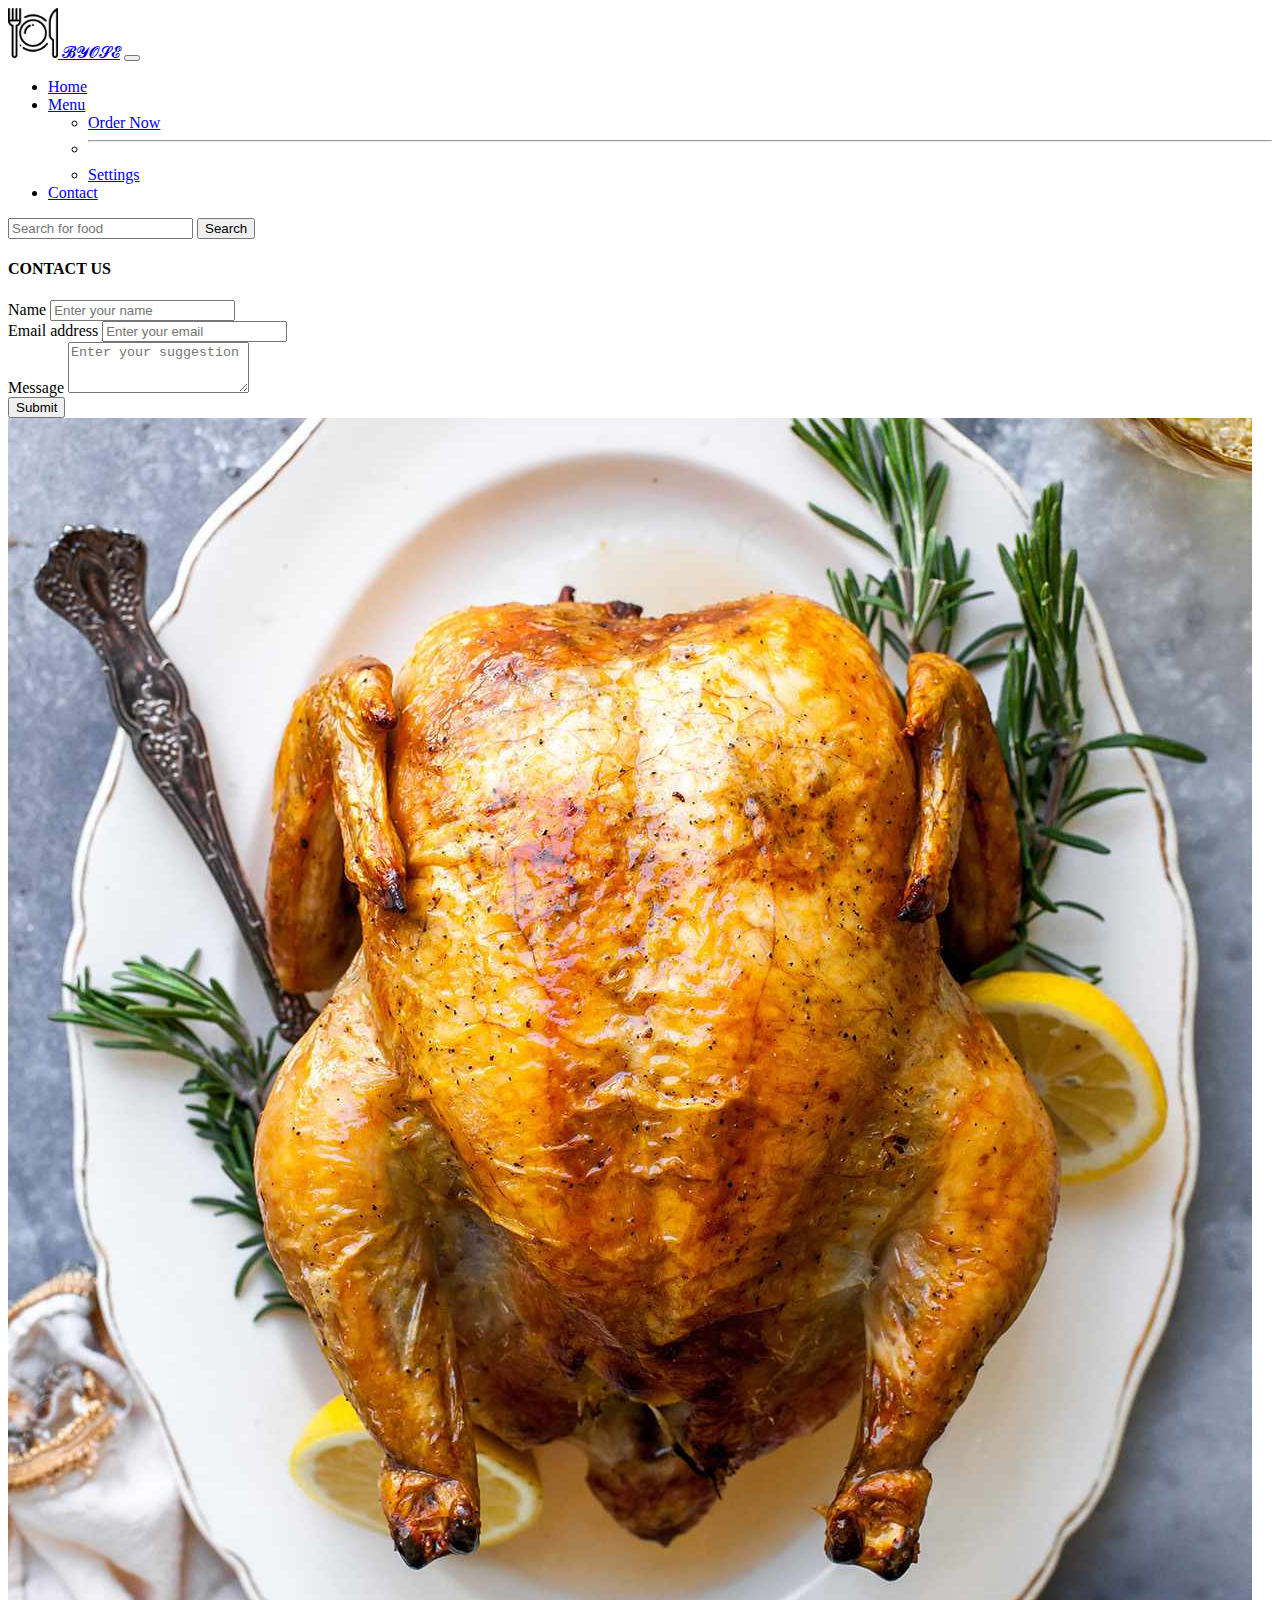
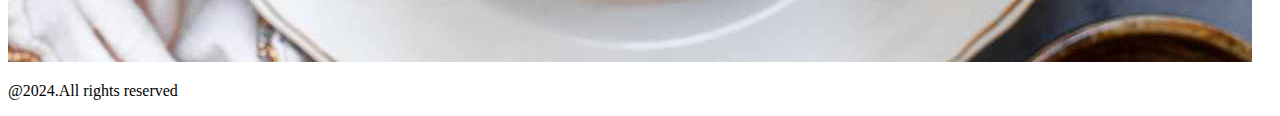
<file: food-app Bootstrap/front-end/contact.html>
<!doctype html>
<html lang="en">
  <head>
    <meta charset="utf-8">
    <meta name="viewport" content="width=device-width, initial-scale=1">
    <title>Contact</title>
    <link href="https://cdn.jsdelivr.net/npm/bootstrap@5.2.3/dist/css/bootstrap.min.css" rel="stylesheet" integrity="sha384-rbsA2VBKQhggwzxH7pPCaAqO46MgnOM80zW1RWuH61DGLwZJEdK2Kadq2F9CUG65" crossorigin="anonymous">
  </head>
  <body>

    <nav class="navbar navbar-expand-lg bg-light">
        <div class="container-fluid">
            <a class="navbar-brand" href="#">
                <img src="../Images/restaurant.png" class="img-fluid ms-4" alt="Byose Restaurant Logo" style="max-height: 50px;">
            </a>
          <a class="navbar-brand" href="#">𝓑𝓨𝓞𝓢𝓔</a>
          <button class="navbar-toggler" type="button" data-bs-toggle="collapse" data-bs-target="#navbarSupportedContent" aria-controls="navbarSupportedContent" aria-expanded="false" aria-label="Toggle navigation">
            <span class="navbar-toggler-icon"></span>
          </button>
          <div class="collapse navbar-collapse justify-content-center" id="navbarSupportedContent">
            <ul class="navbar-nav mb-2 mb-lg-0">
              <li class="nav-item ms-4">
                <a class="nav-link" href="index.html">Home</a>
              </li>
             
              <li class="nav-item dropdown">
                <a class="nav-link dropdown-toggle" href="#" role="button" data-bs-toggle="dropdown" aria-expanded="false">
                  Menu
                </a>
                <ul class="dropdown-menu">
                  <li><a class="dropdown-item" href="menu.html">Order Now</a></li>
                  <li><hr class="dropdown-divider"></li>
                  <li><a class="dropdown-item" href="#"> Settings </a></li>
                </ul>
              </li>
              <li class="nav-item ms-4">
                <a class="nav-link active text-danger" aria-current="page" href="contact.html">Contact</a>
              </li>
            </ul>
            <form class="d-flex ms-5" role="search">
              <input class="form-control border border-danger me-2" type="search" placeholder="Search for food " ">
              <button class="btn btn-outline-danger" type="submit">Search </button>
            </form>
          </div>
        </div>
      </nav>

    <section class="py-5  ">
        <div class="container  "> 
            <h4 class="text-center text-danger mb-5">CONTACT US</h5>
            <div class="row justify-content-center border bg-light border-light py-5 rounded ">
                <div class="col-md-4  ">
                    <form class="">
                        <div class="mb-3">
                            <label for="name" class="form-label">Name</label>
                            <input type="text" class="form-control" id="name"  placeholder="Enter your name">
                        </div>
                        <div class="mb-3">
                            <label for="email" class="form-label">Email address</label>
                            <input type="email" class="form-control" id="email"  placeholder="Enter your email">
                        </div>
                        <div class="mb-3">
                            <label for="message" class="form-label">Message</label>
                            <textarea class="form-control" id="message" rows="3" placeholder="Enter your suggestion"></textarea>
                        </div>
                        <button type="submit" class="btn btn-outline-danger">Submit</button>
                    </form>
                </div>
                <div class="col-4">
                    <div class="d-flex flex-column align-items-center">
                      
                        <img src="../Images/chicken.jpg" class="img-fluid rounded" alt="">
                        
                    </div>
                </div>
            </div>
        </div>
    </section>

    <footer>
        <p class="text text-center text-danger">@2024.All rights reserved</p>
    </footer>

    <script src="https://cdn.jsdelivr.net/npm/bootstrap@5.2.3/dist/js/bootstrap.bundle.min.js" integrity="sha384-kenU1KFdBIe4zVF0s0G1M5b4hcpxyD9F7jL+jjXkk+Q2h455rYXK/7HAuoJl+0I4" crossorigin="anonymous"></script>
  </body>
</html>
</file>
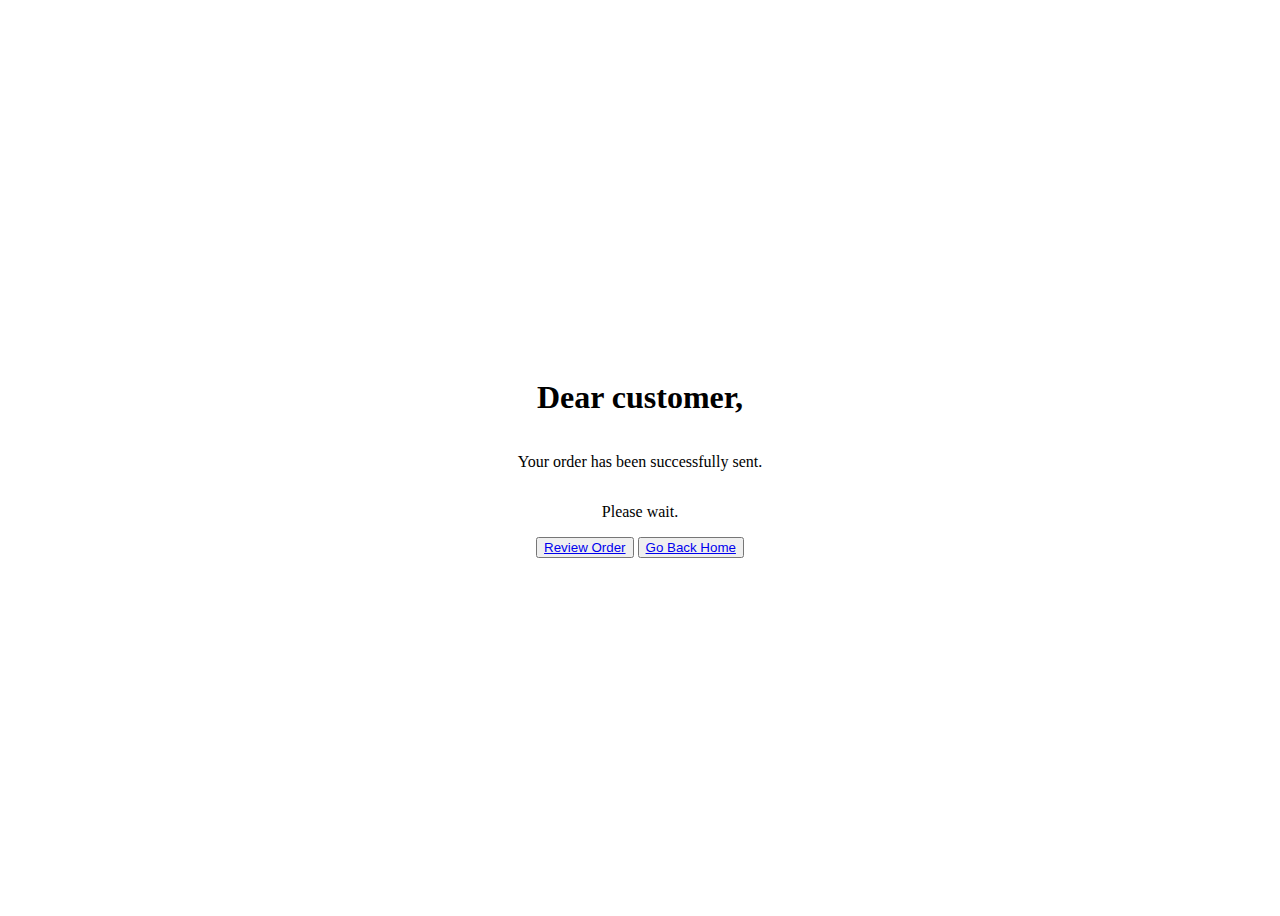
<file: food-app Bootstrap/front-end/edit.html>
<!DOCTYPE html>
<html lang="en">

<head>
    <meta charset="UTF-8">
    <meta name="viewport" content="width=device-width, initial-scale=1.0">
    <title>Order Confirmation</title>
    <link href="https://cdn.jsdelivr.net/npm/bootstrap@5.2.3/dist/css/bootstrap.min.css" rel="stylesheet"
        integrity="sha384-rbsA2VBKQhggwzxH7pPCaAqO46MgnOM80zW1RWuH61DGLwZJEdK2Kadq2F9CUG65" crossorigin="anonymous">
    <style>
        .message-container {
            display: flex;
            flex-direction: column;
            align-items: center;
            justify-content: center;
            height: 100vh;
            text-align: center;
        }
    </style>
</head>

<body>




    <div class="message-container">
        <h1 class="text-primary mb-4">Dear customer,</h1>
        <p class="lead">Your order has been successfully sent.</p>
        <p class="lead">Please wait.</p>





<div> 

    <button class="btn btn-outline-info" >  <a href="menu.html" class="text text-decoration-none">Review Order</a></button>
<button class="btn btn-outline-info"> <a href="index.html" class="text text-decoration-none">Go Back Home</a></button>
</div>




</div>





    <script src="https://cdn.jsdelivr.net/npm/bootstrap@5.2.3/dist/js/bootstrap.bundle.min.js"
        integrity="sha384-kenU1KFdBIe4zVF0s0G1M5b4hcpxyD9F7jL+jjXkk+Q2h455rYXK/7HAuoJl+0I4"
        crossorigin="anonymous"></script>
</body>

</html>
</file>
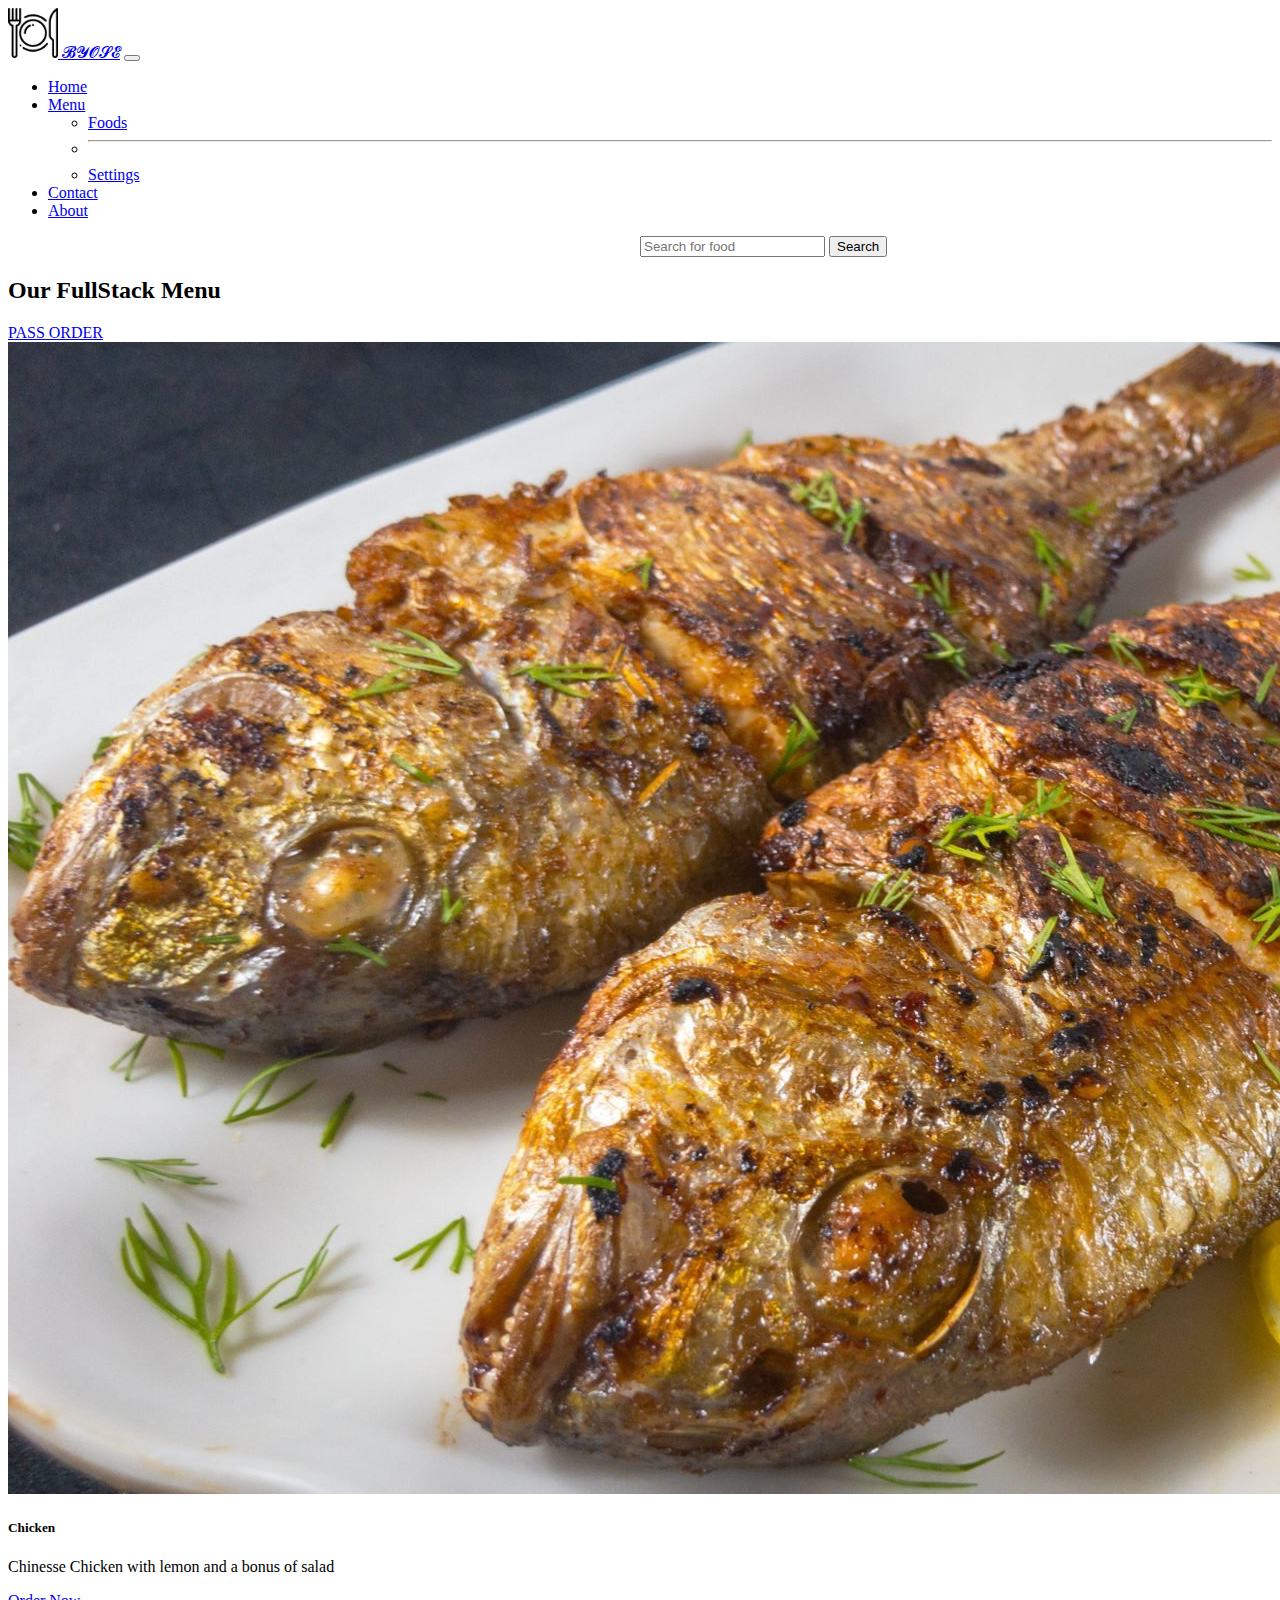
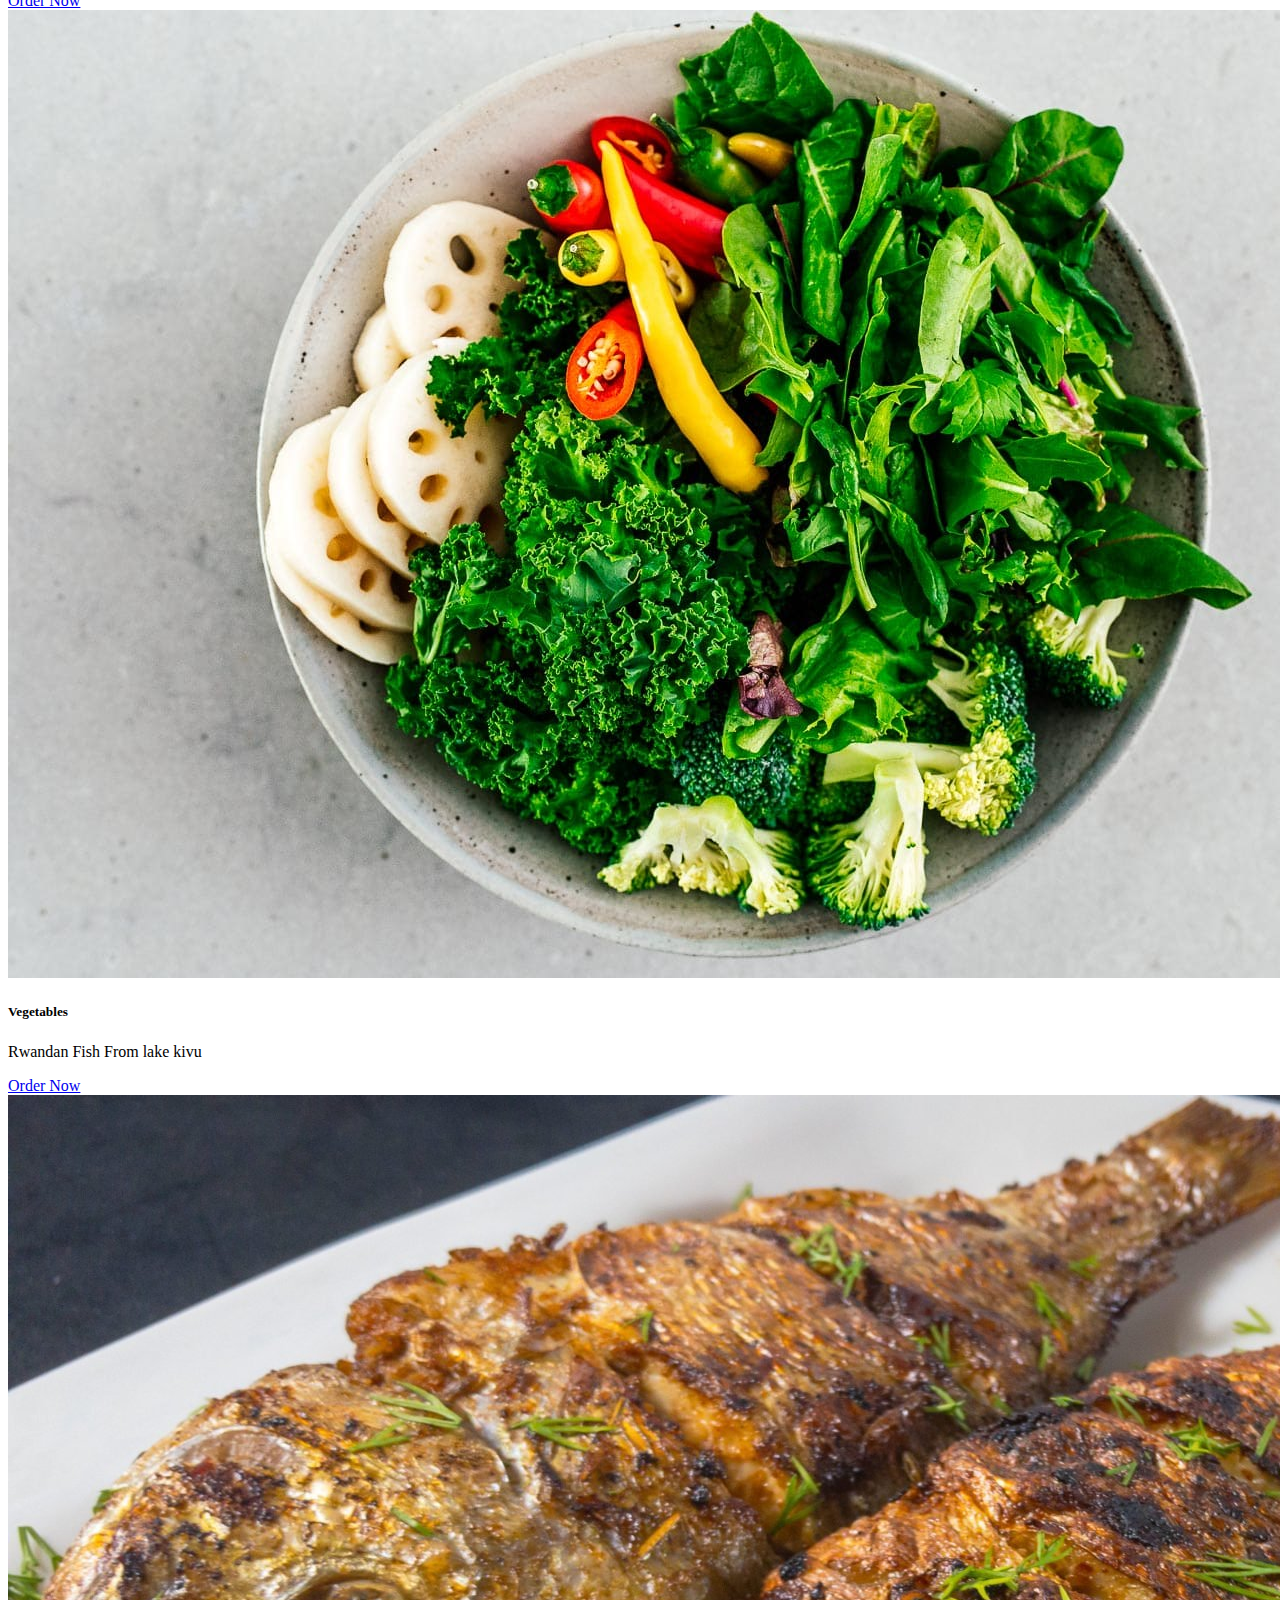
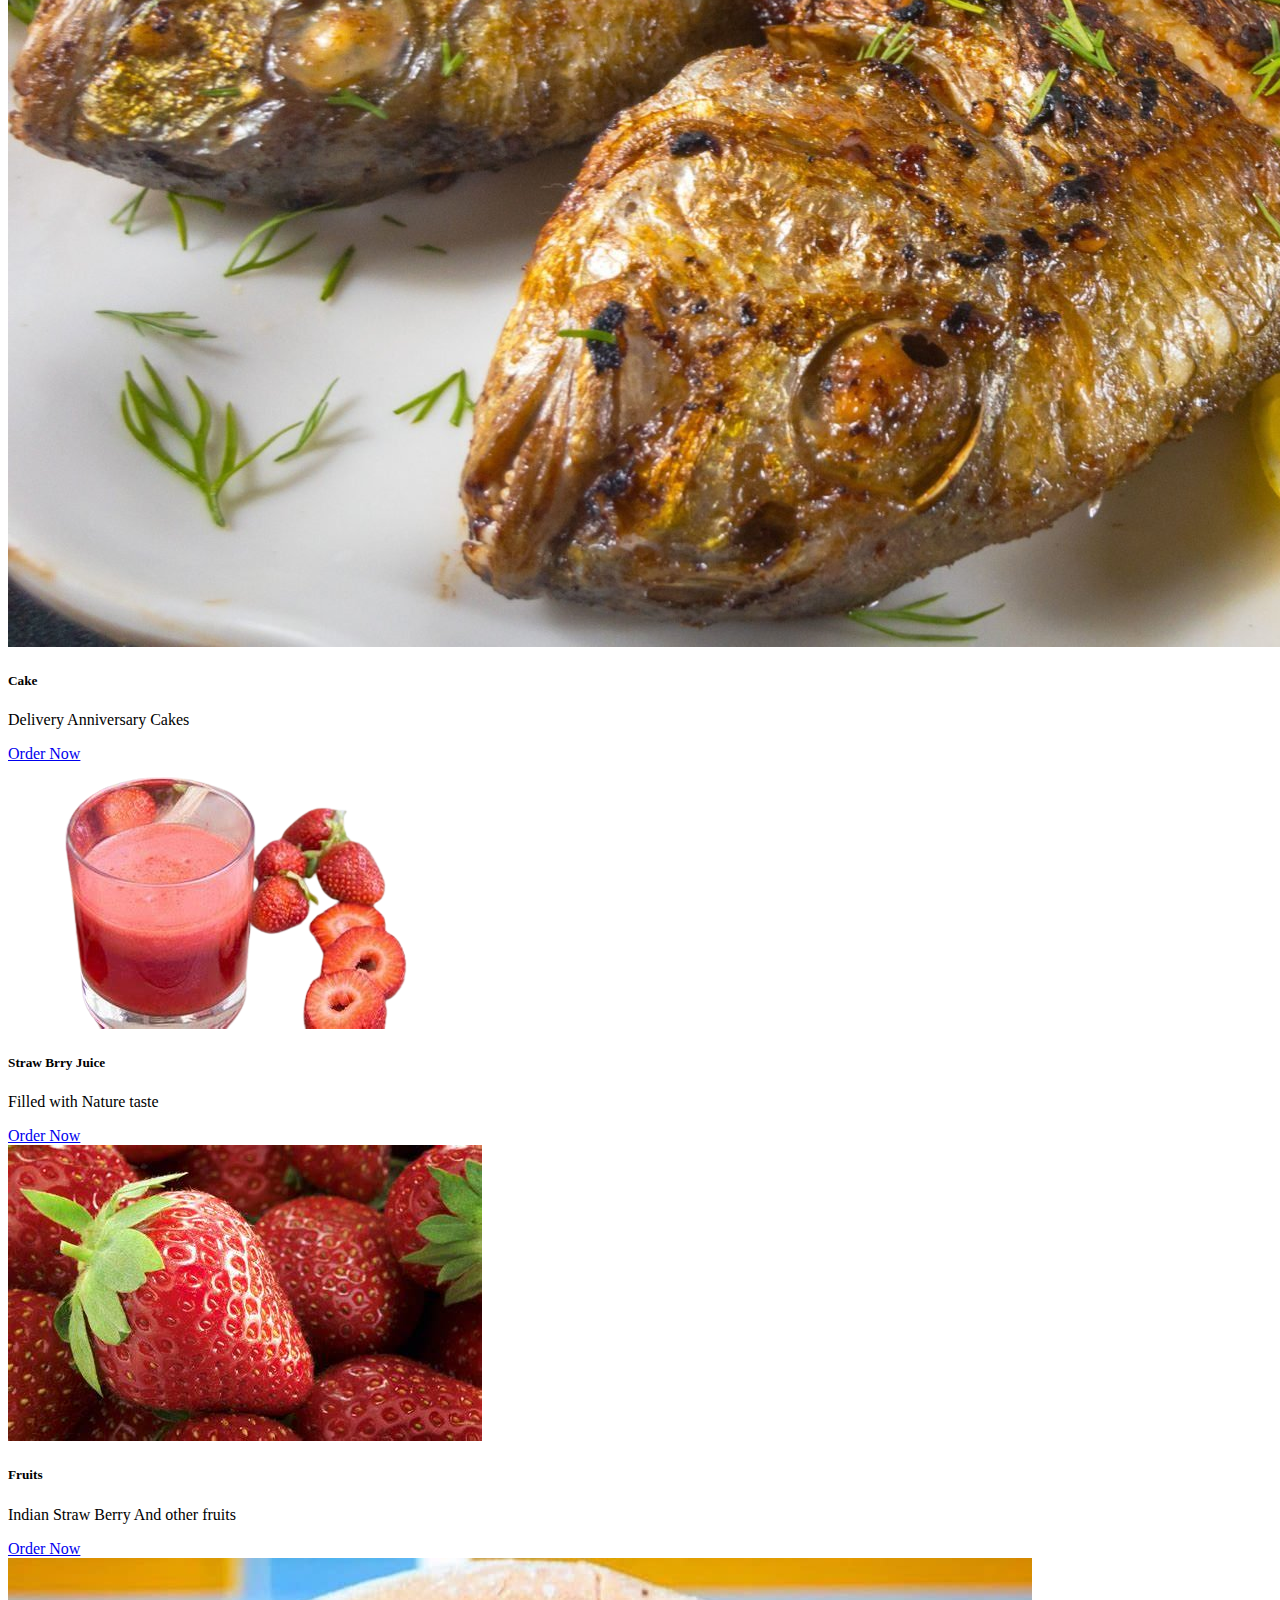
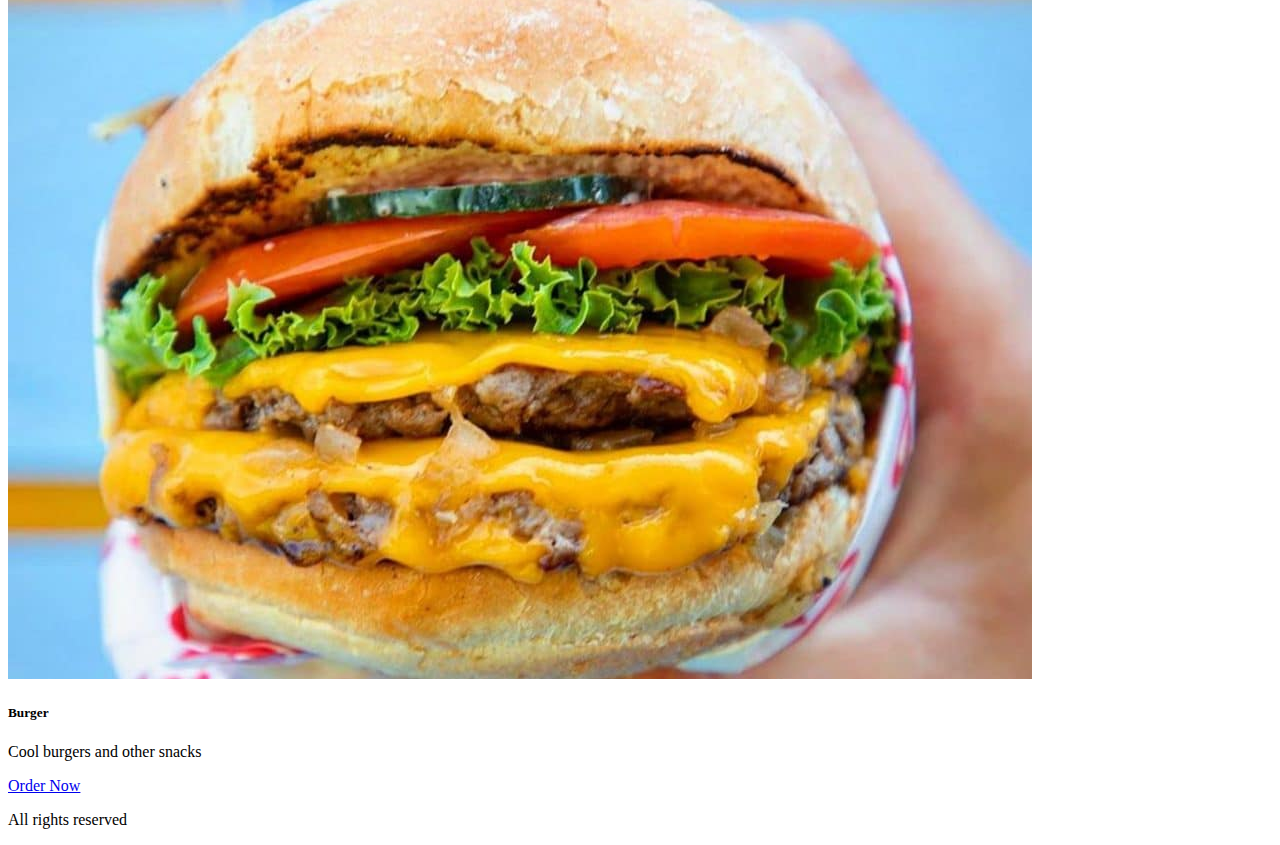
<file: food-app Bootstrap/front-end/menu.html>
<!doctype html>
<html lang="en">
  <head>
    <meta charset="utf-8">
    <meta name="viewport" content="width=device-width, initial-scale=1">
    <title>Byose Restaurant - Menu</title>
    <link href="https://cdn.jsdelivr.net/npm/bootstrap@5.2.3/dist/css/bootstrap.min.css" rel="stylesheet" integrity="sha384-rbsA2VBKQhggwzxH7pPCaAqO46MgnOM80zW1RWuH61DGLwZJEdK2Kadq2F9CUG65" crossorigin="anonymous">
    <style>
      .card {
        transition: transform 0.3s ease;
      }
      .card:hover {
        transform: translateY(-5px);
      }
    </style>
  </head>
  <body>
    <nav class="navbar navbar-expand-lg bg-light">
      <div class="container-fluid">
          <a class="navbar-brand" href="#">
              <img src="../Images/restaurant.png" class="img-fluid ms-4" alt="Byose Restaurant Logo"
                  style="max-height: 50px;">
          </a>
          <a class="navbar-brand" href="#">𝓑𝓨𝓞𝓢𝓔</a>
          <button class="navbar-toggler" type="button" data-bs-toggle="collapse"
              data-bs-target="#navbarSupportedContent" aria-controls="navbarSupportedContent" aria-expanded="false"
              aria-label="Toggle navigation">
              <span class="navbar-toggler-icon"></span>
          </button>
          <div class="collapse navbar-collapse justify-content-center" id="navbarSupportedContent">
              <ul class="navbar-nav mb-2 mb-lg-0">
                  <li class="nav-item ms-4">
                      <a class="nav-link active text-danger" aria-current="page" href="index.html">Home</a>
                  </li>
                
                  <li class="nav-item dropdown ms-5">
                      <a class="nav-link dropdown-toggle" href="#" role="button" data-bs-toggle="dropdown"
                          aria-expanded="true">
                          Menu
                      </a>
                      <ul class="dropdown-menu ">
                          <li><a class="dropdown-item"   aria-expanded="true" href="menu.html">Foods</a></li>
                          <li>

                         

                              <hr class="dropdown-divider">
                          </li>
                          <li><a class="dropdown-item"   aria-expanded="true" href="#"> Settings </a></li>
                      </ul>
                  </li>

                  <li class="nav-item ms-5">
                      <a class="nav-link" href="contact.html">Contact </a>
                  </li>






                  <li class="nav-item ms-5">
                      <a class="nav-link" href="#about">About </a>
                  </li>






              </ul>
              <form class="d-flex ms-5" role="search" style="transform: translateX(50%);"  >
                  <input class="form-control border border-danger me-1" type="search" placeholder="Search for food "
                      aria-label="Search">
                  <button class="btn btn-outline-danger" type="submit">Search </button>
              </form>
          </div>
      </div>
  </nav>

    <section class="py-5">
        <div class="container">
            <div class="d-flex justify-content-between align-items-center mb-5">
                <h2 class="text-center mb-0">Our FullStack Menu</h2>
                <a href="edit.html" class="btn btn-danger">PASS ORDER</a>
            </div>
            <div class="row" >
                <div class="col-md-4 mb-4">
                    <div class="card">
                        <img src="../Images/fish.jpeg" class="card-img-top" alt="Food 1">
                        <div class="card-body">
                            <h5 class="card-title">Chicken</h5>
                            <p class="card-text">Chinesse Chicken with  lemon and a bonus of salad</p>
                            <a href="#" class="btn btn-danger" onclick="change()" >Order Now</a>
                        </div>
                    </div>
                </div>
                <div class="col-md-4 mb-4">
                    <div class="card">
                        <img src="../Images/imag.jpg" class="card-img-top" alt="Food 2">
                        <div class="card-body">
                            <h5 class="card-title">Vegetables</h5>
                            <p class="card-text">Rwandan Fish From lake kivu</p>
                            <a href="#" class="btn btn-danger"  onclick="change()" >Order Now</a>
                        </div>
                    </div>
                </div>
                <div class="col-md-4 mb-4">
                    <div class="card">
                        <img src="../Images/fish.jpeg" class="card-img-top" alt="Drink 1">
                        <div class="card-body">
                            <h5 class="card-title">Cake</h5>
                            <p class="card-text">Delivery Anniversary Cakes</p>
                            <a href="#" class="btn btn-danger"  onclick="change()" >Order Now</a>
                        </div>
                    </div>
                </div>
                <div class="col-md-4 mb-4">
                    <div class="card">
                        <img src="../Images/jii-removebg-preview.png" class="card-img-top" alt="Drink 2">
                        <div class="card-body">
                            <h5 class="card-title">Straw Brry Juice</h5>
                            <p class="card-text">Filled with Nature taste</p>
                            <a href="#" class="btn btn-danger"  onclick="change()">Order Now</a>
                        </div>
                    </div>
                </div>
                <div class="col-md-4 mb-4">
                    <div class="card">
                        <img src="../Images/fruits.jpeg" class="card-img-top" alt="Food 3">
                        <div class="card-body">
                            <h5 class="card-title">Fruits</h5>
                            <p class="card-text">Indian Straw Berry And other fruits</p>
                            <a href="#" class="btn btn-danger"  onclick="change() " >Order Now</a>
                        </div>
                    </div>
                </div>
                <div class="col-md-4 mb-4">
                    <div class="card">
                        <img src="../Images/chinesse burger.jpg" class="card-img-top" alt="Drink 3">
                        <div class="card-body">
                            <h5 class="card-title">Burger</h5>
                            <p class="card-text">Cool burgers and other snacks</p>
                            <a href="#" class="btn btn-danger" onclick="change()">Order Now</a>
                        </div>
                    </div>
                </div>
            </div>
        </div>
    </section>

    <footer class="bg-light py-3 mt-5">
       <p class="text text-center">All rights reserved</p>
    </footer>

  
    <script src="https://cdn.jsdelivr.net/npm/bootstrap@5.2.3/dist/js/bootstrap.bundle.min.js" integrity="sha384-kenU1KFdBIe4zVF0s0G1M5b4hcpxyD9F7jL+jjXkk+Q2h455rYXK/7HAuoJl+0I4" crossorigin="anonymous">






document.getElementById()








    </script>
  </body>
</html>
</file>
<file: Bootstrap/index.css>
*{
    padding: 0;
    margin: 0;

    box-sizing: border-box;
}


ul li{
    margin-left: 10px;
}

.navbar{
    display: inline-block;
    font-family: 'Rubik' ,sans-serif;
}

 .main {
   float: right;
}


figcaption{
    font-size: xx-small;
    color: rgb(73, 22, 194);
    font-weight: 600;
}
</file>
